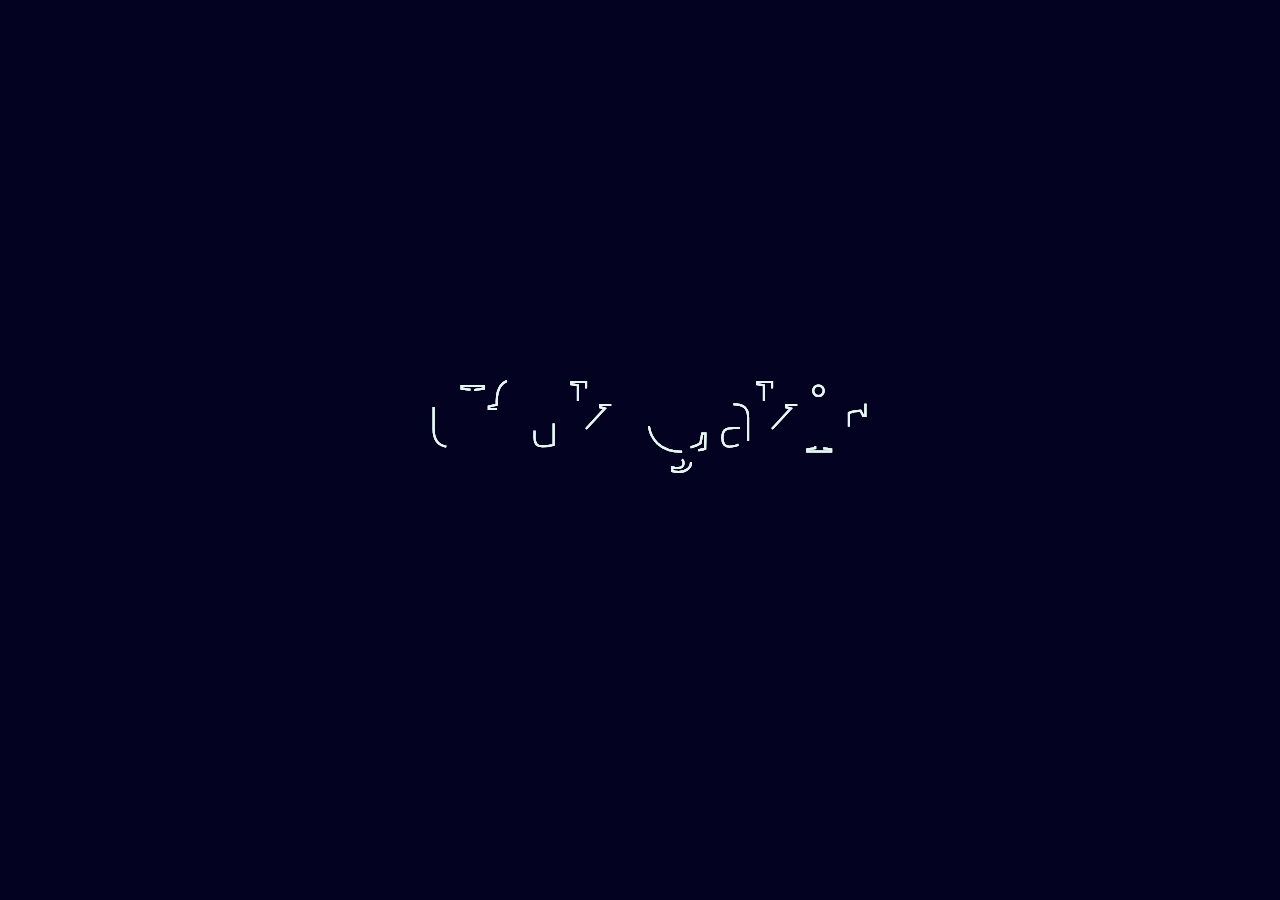
<file: docs/index.html>
<!DOCTYPE html>

<html>
    <head>
        <title> Ufuk Cakir - Physics Student at Heidelberg University</title>
        <link rel="stylesheet" href="style.css">
    </head>
    <body>
        <div class="scrollsnap-container">
            <section id="front" class="scrollsnap-section">
                <svg viewBox="0 0 960 500">
                    <symbol id="s-text">
                        <text text-anchor="middle" x="50%" y="50%">Ufuk Çakir</text>
                    </symbol>
                    <g class = "g-ants">
                        <use xlink:href="#s-text" class="text-copy"></use>
                        <use xlink:href="#s-text" class="text-copy"></use>
                        <use xlink:href="#s-text" class="text-copy"></use>
                        <use xlink:href="#s-text" class="text-copy"></use>
                        <use xlink:href="#s-text" class="text-copy"></use>
                    </g>
                    </svg>
            </section>
            <section id="About" class="scrollsnap-section">
              <h2>About me</h2>
            </section>
            <section id="projects" class="scrollsnap-section">
              <h2>Projects</h2> 
              <ul class="nav">
                <li><a href="bachelorthesis/bachelor.html">Bachelor Thesis</a></li>
              </ul>
            </section>
            <section id="Contact" class="scrollsnap-section">
                <h2>Contact</h2> 
                <svg xmlns="http://www.w3.org/2000/svg" width="2" height="8" fill="currentColor" class="github" viewBox="0 0 16 16">
                    <a href = "https://github.com/ufuk-cakir/">
                    <path d="M8 0C3.58 0 0 3.58 0 8c0 3.54 2.29 6.53 5.47 7.59.4.07.55-.17.55-.38 0-.19-.01-.82-.01-1.49-2.01.37-2.53-.49-2.69-.94-.09-.23-.48-.94-.82-1.13-.28-.15-.68-.52-.01-.53.63-.01 1.08.58 1.23.82.72 1.21 1.87.87 2.33.66.07-.52.28-.87.51-1.07-1.78-.2-3.64-.89-3.64-3.95 0-.87.31-1.59.82-2.15-.08-.2-.36-1.02.08-2.12 0 0 .67-.21 2.2.82.64-.18 1.32-.27 2-.27.68 0 1.36.09 2 .27 1.53-1.04 2.2-.82 2.2-.82.44 1.1.16 1.92.08 2.12.51.56.82 1.27.82 2.15 0 3.07-1.87 3.75-3.65 3.95.29.25.54.73.54 1.48 0 1.07-.01 1.93-.01 2.2 0 .21.15.46.55.38A8.012 8.012 0 0 0 16 8c0-4.42-3.58-8-8-8z"/>
                    </a>
                </svg>
            </section>
          </div>
    </body>


</html>
</file>
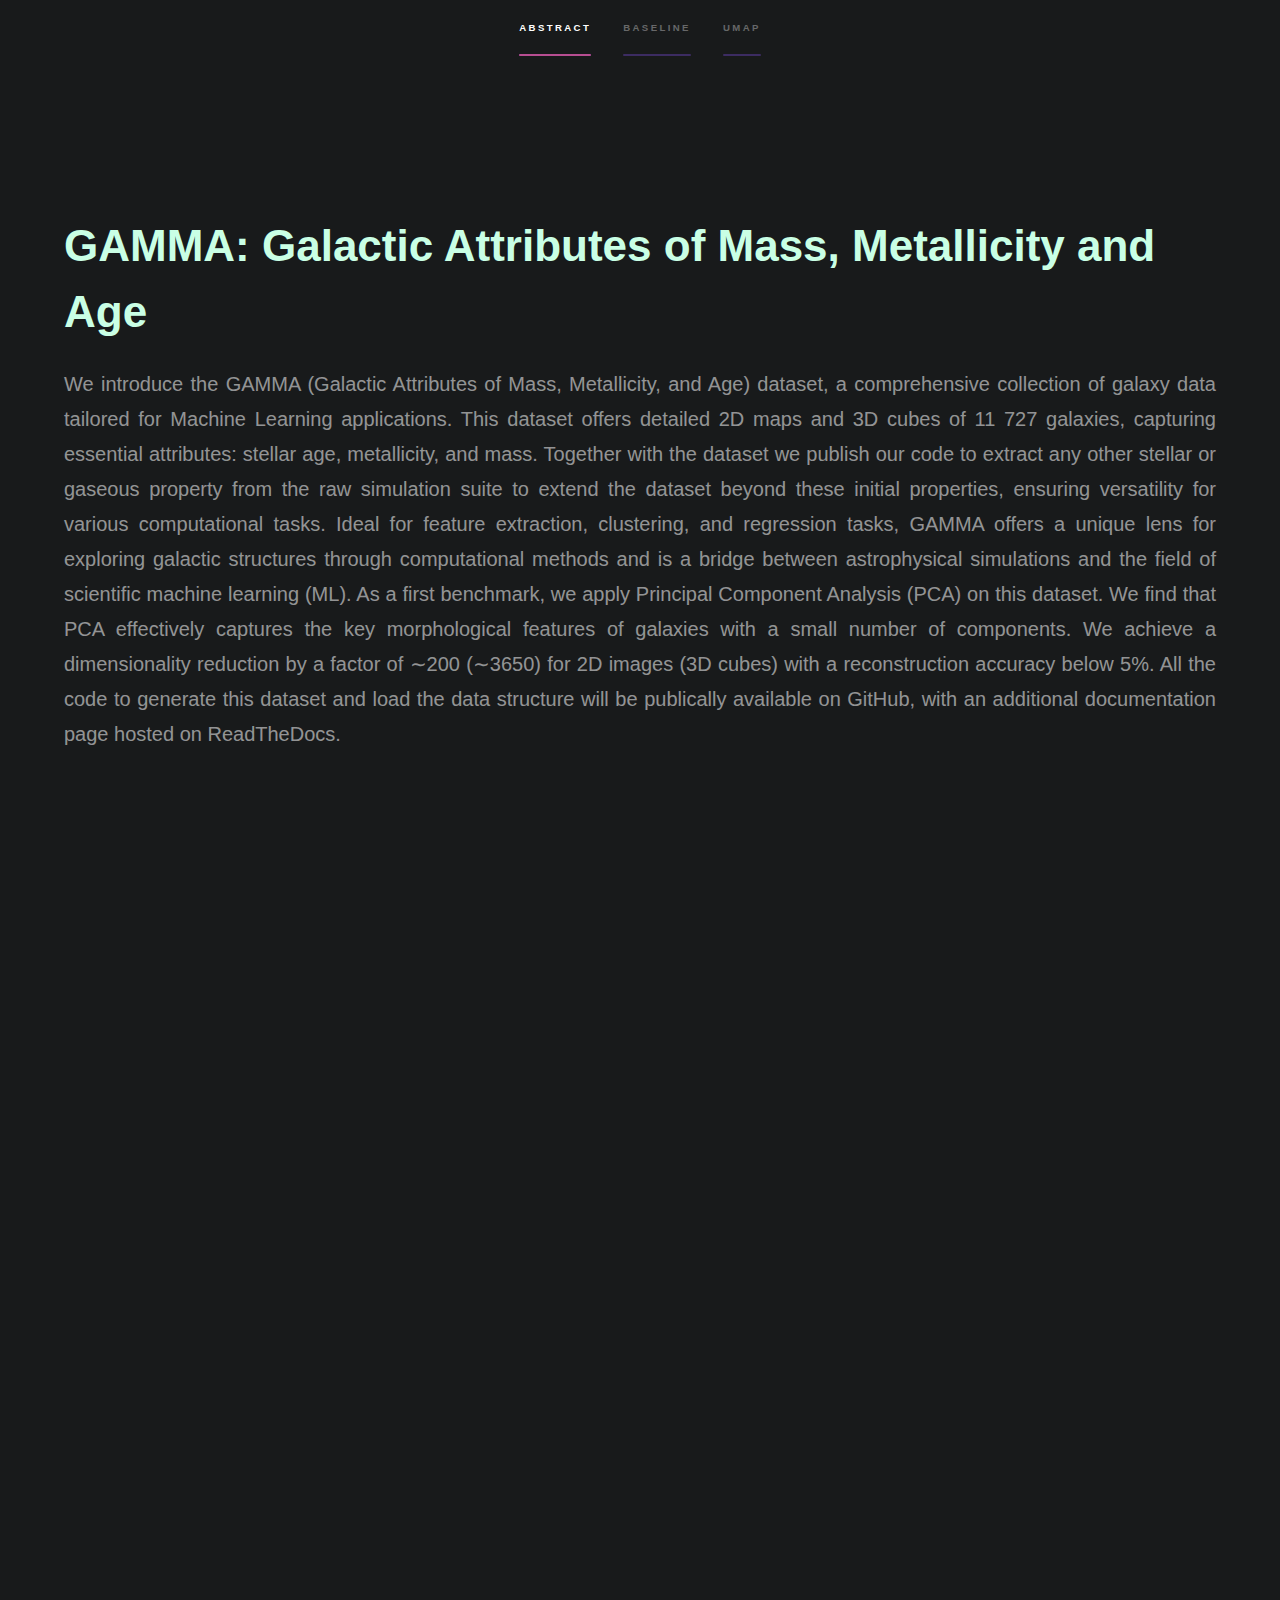
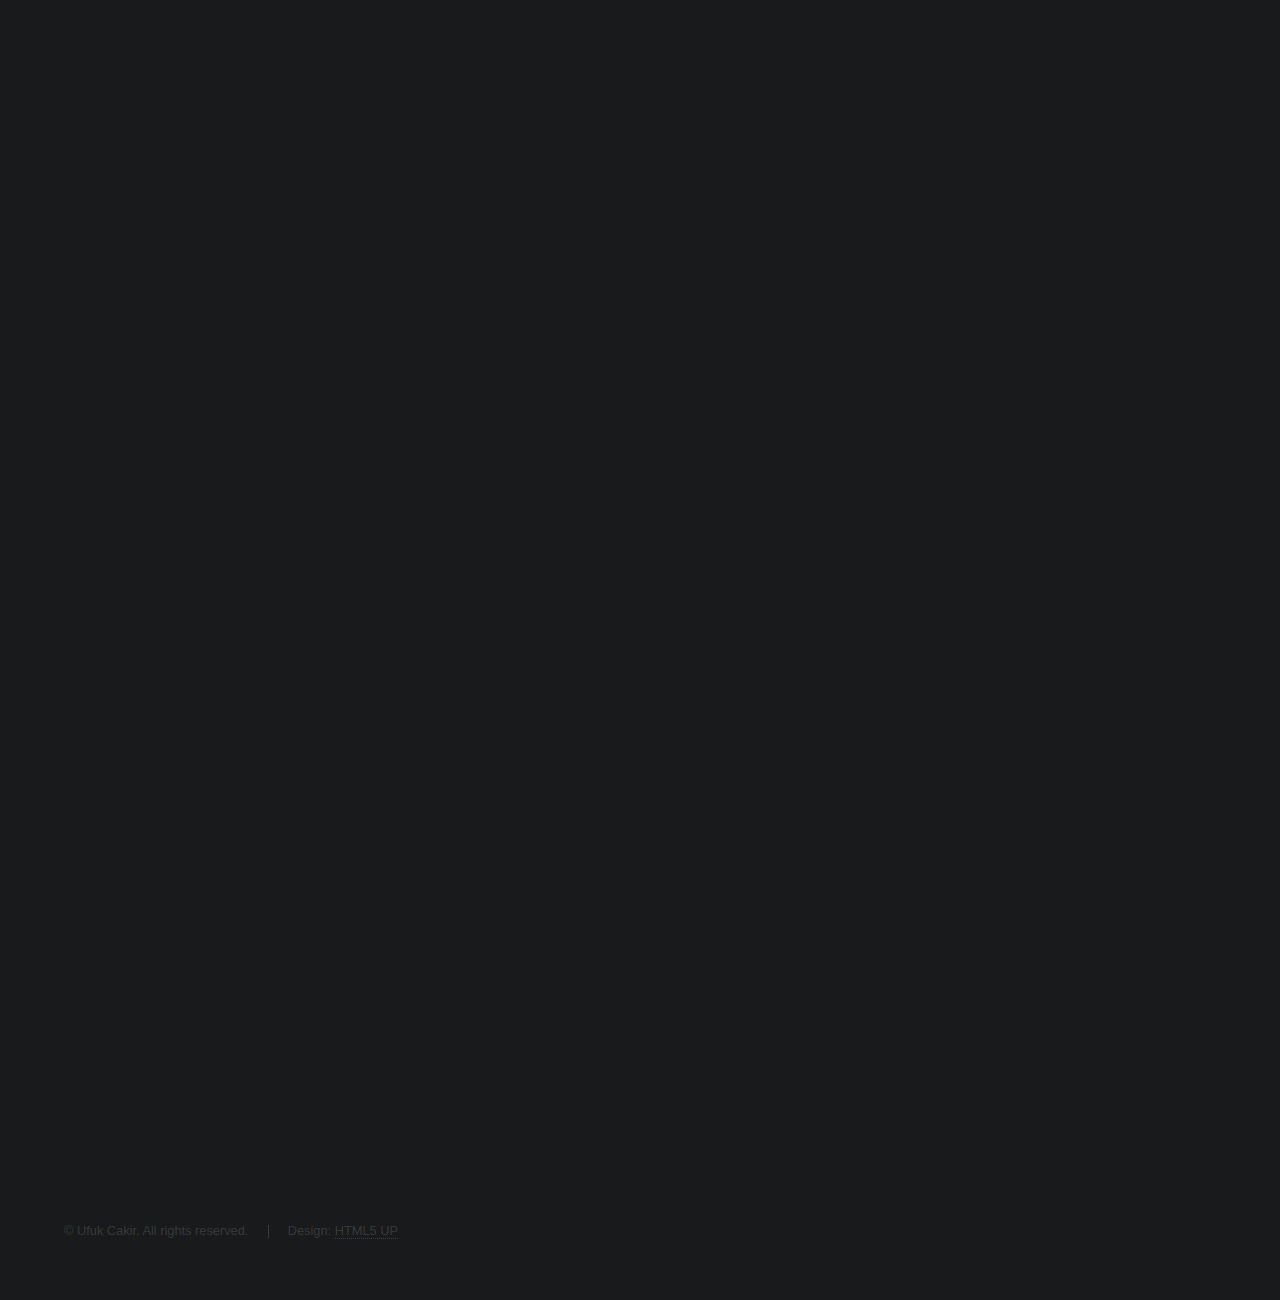
<file: research/gamma.html>
<!DOCTYPE HTML>
<!--
	Hyperspace by HTML5 UP
	html5up.net | @ajlkn
	Free for personal and commercial use under the CCA 3.0 license (html5up.net/license)
-->
<html>
	<head>
		<title>Gamma</title>
		<meta charset="utf-8" />
		<meta name="viewport" content="width=device-width, initial-scale=1, user-scalable=no" />
		<link rel="stylesheet" href="../assets/css/main.css" />
		<noscript><link rel="stylesheet" href="../assets/css/noscript.css" /></noscript>
		<script defer src="https://cloud.umami.is/script.js" data-website-id="7fdc73e8-2e5f-41d0-b916-fd14979bcd41"></script>
	</head>
	<body class="is-preload">

		<!-- Sidebar -->
			<section id="sidebar">
				<div class="inner">
					<nav>
						<ul>
							<li><a href="#intro">Abstract</a></li>
							<li><a href="#baseline">Baseline</a></li>
							<li><a href="#umap">UMAP</a></li>
						</ul>
					</nav>
				</div>
			</section>

		<!-- Wrapper -->
			<div id="wrapper">

				<!-- Intro -->
				<section id="intro" class="wrapper style1 fullscreen fade-up">
					<div class="inner">
						<h1>GAMMA: Galactic Attributes of Mass, Metallicity and Age</h1>
						<p>We introduce the GAMMA (Galactic Attributes of Mass, Metallicity, and Age) dataset, a comprehensive collection of galaxy data tailored for Machine Learning applications. This dataset offers detailed 2D maps and 3D cubes of 11 727 galaxies, capturing essential attributes: stellar age, metallicity, and mass.

							Together with the dataset we publish our code to extract any other stellar or gaseous property from the raw simulation suite to extend the dataset beyond these initial properties, ensuring versatility for various computational tasks. Ideal for feature extraction, clustering, and regression tasks, GAMMA offers a unique lens for exploring galactic structures through computational methods and is a bridge between astrophysical simulations and the field of scientific machine learning (ML).
							
							As a first benchmark, we apply Principal Component Analysis (PCA) on this dataset. We find that PCA effectively captures the key morphological features of galaxies with a small number of components. We achieve a dimensionality reduction by a factor of ∼200 (∼3650) for 2D images (3D cubes) with a reconstruction accuracy below 5%.
							
							All the code to generate this dataset and load the data structure will be publically available on GitHub, with an additional documentation page hosted on ReadTheDocs.</p>
						
					</div>
				</section>

				<section id="baseline" class="wrapper style1 fullscreen fade-up">
					<div class="inner">
						<h1>Baseline</h1>
						<p>We calculate Principal Component Analysis as a baseline on the Gamma dataset.</p>

					</div>
				</section>

				<section id="umap" class="wrapper style1 fullscreen fade-up">
					<div class="inner">
						<h1>UMAP</h1>
						<p>We calculate UMAP on the PCA scores to visualize the lower dimensional Image space in two dimensions.</p>
						<p>Below there is an interactive plot of the UMAP results. You can zoom in and out, and hover over the points to see the galaxy in the mass map and the corresponding TNG halo id. </p>
						<div class="video">
							<iframe src="https://umap-dashboard.onrender.com/"></iframe>
						</div>

					</div>
				</section>

				<!-- One -->
				
			</div>

		<!-- Footer -->
			<footer id="footer" class="wrapper style1-alt">
				<div class="inner">
					<ul class="menu">
						<li>&copy; Ufuk Cakir. All rights reserved.</li><li>Design: <a href="http://html5up.net">HTML5 UP</a></li>
					</ul>
				</div>
			</footer>

		<!-- Scripts -->
			<script src="../assets/js/jquery.min.js"></script>
			<script src="../assets/js/jquery.scrollex.min.js"></script>
			<script src="../assets/js/jquery.scrolly.min.js"></script>
			<script src="../assets/js/browser.min.js"></script>
			<script src="../assets/js/breakpoints.min.js"></script>
			<script src="../assets/js/util.js"></script>
			<script src="../assets/js/main.js"></script>

	</body>
</html>
</file>
<file: docs/style.css>
@import url(https://fonts.googleapis.com/css?family=Montserrat);
html {
    scroll-behavior: smooth;
  }

 

  html, body{
    height: 100%;
    font-weight: 800;
    margin: 0;
    padding: 0;
  }
 

body {
    background-color:#030321;
    font-family: Cardo, 'Times New Roman', Times, serif;
    font-size: 35px;
    margin: 0; /* prevents a double scroll bar */
}


h1 {
    color: #A5C9CA;
    text-align: center;
    font-family: Cardo; 
    font-size: 35px; 
    font-style: italic; 
    font-variant: normal; 
    font-weight: 700; 
    line-height: 42px;
}


h2 {
    color: #E7F6F2;
}


ul.nav {
    padding-left: 0px;
    text-align: center;
    font-family: Cardo;
    color: #395B64;
    transition: transform .2s;
    
  }
  ul.nav > li {
    display: inline-block;
    padding: 10px 20px;
    border: 2px solid #A5C9CA;
    border-radius: 20px;
    color: #395B64
  }
  ul.nav > li:hover {
    background-color: #A5C9CA33;
    transform: scale(1.2);
  }
  ul.nav > li > a {
    color: white;
    text-decoration: none;
  }
  



p {
    color: #E7F6F2;
    font-size: 26px;
    font-family: Cardo;
    font-style: normal; 
    font-variant: normal; 
    font-weight: 400; 
    line-height: 23px;
}

.scrollsnap-container {
    max-height: 100vh;
    overflow: scroll;
    scroll-snap-type: mandatory; /* for older browsers */
    scroll-snap-points-y: repeat(100vh); /* for older browsers */
    scroll-snap-type: y mandatory;
    font-size: 60px;
    -ms-overflow-style: none; /* for Internet Explorer, Edge */
    scrollbar-width: none;
  }
  .scrollsnap-section {
    height: 100vh;
    width: 100wh;
    scroll-snap-align: center;
    position: relative;
    font-size: 50px;
    display: flex;
    flex-direction: column;
    align-items: center;
    justify-content: center;
    color: white;
  }
  .scrollsnap-container::-webkit-scrollbar {
    display: none; /* for Chrome, Safari, and Opera */
  }





  
  .container {
    display: flex;
  /*   border:1px solid red; */
    height: 100%;
    align-items: center;
  }
  
  svg {
      display: block;
      font: 2em 'Cardo';
      width: 75vw;
      height: 75vh;
      margin: 0 auto;
  }
  
  .text-copy {
      fill: none;
      stroke: white;
      stroke-dasharray: 6% 29%;
      stroke-width: 2px;
      stroke-dashoffset: 0%;
      animation: stroke-offset 5.5s infinite linear;
  }
  

  .text-copy:nth-child(1){
    stroke: #395B64;
    animation-delay: -1;
  }
  
  .text-copy:nth-child(2){
    stroke: #2C3333;
    animation-delay: -2s;
  }
  
  .text-copy:nth-child(3){
    stroke: #A5C9CA;
    animation-delay: -3s;
  }
  
  .text-copy:nth-child(4){
    stroke: #E7F6F2;
    animation-delay: -4s;
  }
  
  .text-copy:nth-child(5){
    stroke: #E7F6F2;
    animation-delay: -5s;
  }
  
  @keyframes stroke-offset{
    100% {stroke-dashoffset: -35%;}
  }


.github{
    
    height: 10vh;
}


 .github:hover {
    transform: scale(1.2);
  }

  .github > a {
    color: white;
    text-decoration: none;
  }
</file>
<file: assets/css/noscript.css>
/*
	Hyperspace by HTML5 UP
	html5up.net | @ajlkn
	Free for personal and commercial use under the CCA 3.0 license (html5up.net/license)
*/

/* Spotlights */

	.spotlights > section > .image:before {
		opacity: 0 !important;
	}

	.spotlights > section > .content > .inner {
		-moz-transform: none !important;
		-webkit-transform: none !important;
		-ms-transform: none !important;
		transform: none !important;
		opacity: 1 !important;
	}

/* Wrapper */

	.wrapper > .inner {
		opacity: 1 !important;
		-moz-transform: none !important;
		-webkit-transform: none !important;
		-ms-transform: none !important;
		transform: none !important;
	}

/* Sidebar */

	#sidebar > .inner {
		opacity: 1 !important;
	}

	#sidebar nav > ul > li {
		-moz-transform: none !important;
		-webkit-transform: none !important;
		-ms-transform: none !important;
		transform: none !important;
		opacity: 1 !important;
	}
</file>
<file: assets/css/main.css>
@import url(fontawesome-all.min.css);

:root {
	--primary-bg-color: #181a1b; /* Define your specific background color */
	--primary-highlicht-color: #c9ffe5; /* Define your specific text color */
	--primary-text-color: #c9ffe5; /* Define your specific text color */

  }


  
  
  

/*
	Hyperspace by HTML5 UP
	html5up.net | @ajlkn
	Free for personal and commercial use under the CCA 3.0 license (html5up.net/license)
*/

html, body, div, span, applet, object,
iframe, h1, h2, h3, h4, h5, h6, p, blockquote,
pre, a, abbr, acronym, address, big, cite,
code, del, dfn, em, img, ins, kbd, q, s, samp,
small, strike, strong, sub, sup, tt, var, b,
u, i, center, dl, dt, dd, ol, ul, li, fieldset,
form, label, legend, table, caption, tbody,
tfoot, thead, tr, th, td, article, aside,
canvas, details, embed, figure, figcaption,
footer, header, hgroup, menu, nav, output, ruby,
section, summary, time, mark, audio, video {
	margin: 0;
	padding: 0;
	border: 0;
	font-size: 100%;
	font: inherit;
	vertical-align: baseline;
	background-color: var(--primary-bg-color) !important;
	
	
}
.content-container {
    display: flex;
    align-items: center; /* Aligns items vertically in the center */
    justify-content: space-between; /* Adds space between the text and the image */
}

.text-content, .image-content {
    flex: 1; /* Assigns equal width to both the text and image containers */
    padding: 10px; /* Optional padding for better spacing */
}


.image-credit {
    font-size: 12px; /* Adjust the font size as needed */
    color: #666; /* Gray color for the credit text */
    margin-top: 5px; /* Adds some space above the credit text */
    font-style: italic; /* Makes the credit text italic */
}

.image-content img {
    width: 100%; /* Makes the image take the full width of its container */
    height: auto; /* Keeps the image aspect ratio */
	border-radius: 30px;
}
.image-content video {
    width: 100%; /* Makes the image take the full width of its container */
    height: auto; /* Keeps the image aspect ratio */
	border-radius: 30px;
}
#title {
    font-size: 24px; /* Adjust size as needed */
    font-weight: bold; /* Makes the font bold */
    color: #ffffff; /* Sets the color, change as desired */
    text-align: center; /* Centers the text */
    padding: 10px; /* Adds space around the text */
    background-color: #000000; /* Background color, change as needed */
    border-radius: 5px; /* Optional: rounds the corners */
    margin-top: 20px; /* Adjusts space above the title */
    /* Add any additional styling you desire */
}


	h2 {
		color: #c9ffe5 !important; /* Change this to your desired color */
	  }
	  
	  h3 {
		color: #c9ffe5 !important; /* Change this to your desired color */
	  }

article, aside, details, figcaption, figure,
footer, header, hgroup, menu, nav, section {
	display: block;}

body {
	line-height: 1;

}

ol, ul {
	list-style: none;
}

blockquote, q {
	quotes: none;
}

	blockquote:before, blockquote:after, q:before, q:after {
		content: '';
		content: none;
	}

table {
	border-collapse: collapse;
	border-spacing: 0;
}

body {
	-webkit-text-size-adjust: none;
}

mark {
	background-color: transparent;
	color: inherit;
}

input::-moz-focus-inner {
	border: 0;
	padding: 0;
}

input, select, textarea {
	-moz-appearance: none;
	-webkit-appearance: none;
	-ms-appearance: none;
	appearance: none;
}

/* Basic */

	@-ms-viewport {
		width: device-width;
	}

	body {
		-ms-overflow-style: scrollbar;
	}

	@media screen and (max-width: 480px) {

		html, body {
			min-width: 320px;
		}

	}

	html {
		box-sizing: border-box;
    scroll-behaviour: smooth;
	}

	*, *:before, *:after {
		box-sizing: inherit;
	}

	body {
		background: #181a1b;
	}

		body.is-preload *, body.is-preload *:before, body.is-preload *:after {
			-moz-animation: none !important;
			-webkit-animation: none !important;
			-ms-animation: none !important;
			animation: none !important;
			-moz-transition: none !important;
			-webkit-transition: none !important;
			-ms-transition: none !important;
			transition: none !important;
		}

/* Type */

	body, input, select, textarea {
		color: rgba(255, 255, 255, 0.55);
		font-family: Arial, Helvetica, sans-serif;
		font-size: 16.5pt;
		font-weight: normal;
		line-height: 1.75;
	}

		@media screen and (max-width: 1680px) {

			body, input, select, textarea {
				font-size: 13pt;
			}

		}

		@media screen and (max-width: 1280px) {

			body, input, select, textarea {
				font-size: 12pt;
			}

		}

		@media screen and (max-width: 360px) {

			body, input, select, textarea {
				font-size: 11pt;
			}

		}

	a {
		-moz-transition: color 0.2s ease, border-bottom-color 0.2s ease;
		-webkit-transition: color 0.2s ease, border-bottom-color 0.2s ease;
		-ms-transition: color 0.2s ease, border-bottom-color 0.2s ease;
		transition: color 0.2s ease, border-bottom-color 0.2s ease;
		border-bottom: dotted 1px rgba(255, 255, 255, 0.35);
		color: inherit;
		text-decoration: none;
	}

		a:hover {
			border-bottom-color: transparent;
			color: #ffffff;
		}

	strong, b {
		color: #ffffff;
		font-weight: bold;
	}

	em, i {
		font-style: italic;
	}

	p {
		margin: 0 0 2em 0;
		display: block;
		text-align: justify;
	}

.center-text {
	text-align: center;
	vertical-align: middle;
	
}
.center-text p {
	display: inline-block;
	vertical-align: middle;
}

	h1, h2, h3, h4, h5, h6 {
		color: #c9ffe5;
		font-weight: bold;
		line-height: 1.5;
		margin: 0 0 0.5em 0;
	}

		h1 a, h2 a, h3 a, h4 a, h5 a, h6 a {
			color: inherit;
			text-decoration: none;
		}

	h1 {
		font-size: 2.75em;
	}

		h1.major {
			margin: 0 0 1.3em 0;
			position: relative;
			padding-bottom: 0.35em;
		}

			h1.major:after {
				background-image: -moz-linear-gradient(to right, #c9ffe5, #b74e91);
				background-image: -webkit-linear-gradient(to right, #c9ffe5, #b74e91);
				background-image: -ms-linear-gradient(to right, #c9ffe5, #b74e91);
				background-image: linear-gradient(to right, #c9ffe5, #b74e91);
				-moz-transition: max-width 0.2s ease;
				-webkit-transition: max-width 0.2s ease;
				-ms-transition: max-width 0.2s ease;
				transition: max-width 0.2s ease;
				border-radius: 0.2em;
				bottom: 0;
				content: '';
				height: 0.05em;
				position: absolute;
				right: 0;
				width: 100%;
			}

	h2 {
		font-size: 1.75em;
	}

	h3 {
		font-size: 1.1em;
	}

	h4 {
		font-size: 1em;
	}

	h5 {
		font-size: 0.8em;
	}

	h6 {
		font-size: 0.6em;
	}


	@media screen and (max-width: 736px) {

		h1 {
			font-size: 2em;
		}

		h2 {
			font-size: 1.25em;
		}

		h3 {
			font-size: 1em;
		}

		h4 {
			font-size: 0.8em;
		}

		h5 {
			font-size: 0.6em;
		}

		h6 {
			font-size: 0.6em;
		}

	}

	sub {
		font-size: 0.8em;
		position: relative;
		top: 0.5em;
	}

	sup {
		font-size: 0.8em;
		position: relative;
		top: -0.5em;
	}

	blockquote {
		border-left: solid 4px rgba(255, 255, 255, 0.15);
		font-style: italic;
		margin: 0 0 2em 0;
		padding: 0.5em 0 0.5em 2em;
	}

	code {
		background: rgba(255, 255, 255, 0.05);
		border-radius: 0.25em;
		border: solid 1px rgba(255, 255, 255, 0.15);
		font-family: "Courier New", monospace;
		font-size: 0.9em;
		margin: 0 0.25em;
		padding: 0.25em 0.65em;
	}

	pre {
		-webkit-overflow-scrolling: touch;
		font-family: "Courier New", monospace;
		font-size: 0.9em;
		margin: 0 0 2em 0;
	}

		pre code {
			display: block;
			line-height: 1.75em;
			padding: 1em 1.5em;
			overflow-x: auto;
		}

	hr {
		border: 0;
		border-bottom: solid 1px rgba(255, 255, 255, 0.15);
		margin: 2em 0;
	}

		hr.major {
			margin: 3em 0;
		}

	.align-left {
		text-align: left;
	}

	.align-center {
		text-align: center;
	}

	.align-right {
		text-align: right;
	}

/* Row */

	.row {
		display: flex;
		flex-wrap: wrap;
		box-sizing: border-box;
		align-items: stretch;
	}

		.row > * {
			box-sizing: border-box;
		}

		.row.gtr-uniform > * > :last-child {
			margin-bottom: 0;
		}

		.row.aln-left {
			justify-content: flex-start;
		}

		.row.aln-center {
			justify-content: center;
		}

		.row.aln-right {
			justify-content: flex-end;
		}

		.row.aln-top {
			align-items: flex-start;
		}

		.row.aln-middle {
			align-items: center;
		}

		.row.aln-bottom {
			align-items: flex-end;
		}

		.row > .imp {
			order: -1;
		}

		.row > .col-1 {
			width: 8.33333%;
		}

		.row > .off-1 {
			margin-left: 8.33333%;
		}

		.row > .col-2 {
			width: 16.66667%;
		}

		.row > .off-2 {
			margin-left: 16.66667%;
		}

		.row > .col-3 {
			width: 25%;
		}

		.row > .off-3 {
			margin-left: 25%;
		}

		.row > .col-4 {
			width: 33.33333%;
		}

		.row > .off-4 {
			margin-left: 33.33333%;
		}

		.row > .col-5 {
			width: 41.66667%;
		}

		.row > .off-5 {
			margin-left: 41.66667%;
		}

		.row > .col-6 {
			width: 50%;
		}

		.row > .off-6 {
			margin-left: 50%;
		}

		.row > .col-7 {
			width: 58.33333%;
		}

		.row > .off-7 {
			margin-left: 58.33333%;
		}

		.row > .col-8 {
			width: 66.66667%;
		}

		.row > .off-8 {
			margin-left: 66.66667%;
		}

		.row > .col-9 {
			width: 75%;
		}

		.row > .off-9 {
			margin-left: 75%;
		}

		.row > .col-10 {
			width: 83.33333%;
		}

		.row > .off-10 {
			margin-left: 83.33333%;
		}

		.row > .col-11 {
			width: 91.66667%;
		}

		.row > .off-11 {
			margin-left: 91.66667%;
		}

		.row > .col-12 {
			width: 100%;
		}

		.row > .off-12 {
			margin-left: 100%;
		}

		.row.gtr-0 {
			margin-top: 0;
			margin-left: 0em;
		}

			.row.gtr-0 > * {
				padding: 0 0 0 0em;
			}

			.row.gtr-0.gtr-uniform {
				margin-top: 0em;
			}

				.row.gtr-0.gtr-uniform > * {
					padding-top: 0em;
				}

		.row.gtr-25 {
			margin-top: 0;
			margin-left: -0.375em;
		}

			.row.gtr-25 > * {
				padding: 0 0 0 0.375em;
			}

			.row.gtr-25.gtr-uniform {
				margin-top: -0.375em;
			}

				.row.gtr-25.gtr-uniform > * {
					padding-top: 0.375em;
				}

		.row.gtr-50 {
			margin-top: 0;
			margin-left: -0.75em;
		}

			.row.gtr-50 > * {
				padding: 0 0 0 0.75em;
			}

			.row.gtr-50.gtr-uniform {
				margin-top: -0.75em;
			}

				.row.gtr-50.gtr-uniform > * {
					padding-top: 0.75em;
				}

		.row {
			margin-top: 0;
			margin-left: -1.5em;
		}

			.row > * {
				padding: 0 0 0 1.5em;
			}

			.row.gtr-uniform {
				margin-top: -1.5em;
			}

				.row.gtr-uniform > * {
					padding-top: 1.5em;
				}

		.row.gtr-150 {
			margin-top: 0;
			margin-left: -2.25em;
		}

			.row.gtr-150 > * {
				padding: 0 0 0 2.25em;
			}

			.row.gtr-150.gtr-uniform {
				margin-top: -2.25em;
			}

				.row.gtr-150.gtr-uniform > * {
					padding-top: 2.25em;
				}

		.row.gtr-200 {
			margin-top: 0;
			margin-left: -3em;
		}

			.row.gtr-200 > * {
				padding: 0 0 0 3em;
			}

			.row.gtr-200.gtr-uniform {
				margin-top: -3em;
			}

				.row.gtr-200.gtr-uniform > * {
					padding-top: 3em;
				}

		@media screen and (max-width: 1680px) {

			.row {
				display: flex;
				flex-wrap: wrap;
				box-sizing: border-box;
				align-items: stretch;
			}

				.row > * {
					box-sizing: border-box;
				}

				.row.gtr-uniform > * > :last-child {
					margin-bottom: 0;
				}

				.row.aln-left {
					justify-content: flex-start;
				}

				.row.aln-center {
					justify-content: center;
				}

				.row.aln-right {
					justify-content: flex-end;
				}

				.row.aln-top {
					align-items: flex-start;
				}

				.row.aln-middle {
					align-items: center;
				}

				.row.aln-bottom {
					align-items: flex-end;
				}

				.row > .imp-xlarge {
					order: -1;
				}

				.row > .col-1-xlarge {
					width: 8.33333%;
				}

				.row > .off-1-xlarge {
					margin-left: 8.33333%;
				}

				.row > .col-2-xlarge {
					width: 16.66667%;
				}

				.row > .off-2-xlarge {
					margin-left: 16.66667%;
				}

				.row > .col-3-xlarge {
					width: 25%;
				}

				.row > .off-3-xlarge {
					margin-left: 25%;
				}

				.row > .col-4-xlarge {
					width: 33.33333%;
				}

				.row > .off-4-xlarge {
					margin-left: 33.33333%;
				}

				.row > .col-5-xlarge {
					width: 41.66667%;
				}

				.row > .off-5-xlarge {
					margin-left: 41.66667%;
				}

				.row > .col-6-xlarge {
					width: 50%;
				}

				.row > .off-6-xlarge {
					margin-left: 50%;
				}

				.row > .col-7-xlarge {
					width: 58.33333%;
				}

				.row > .off-7-xlarge {
					margin-left: 58.33333%;
				}

				.row > .col-8-xlarge {
					width: 66.66667%;
				}

				.row > .off-8-xlarge {
					margin-left: 66.66667%;
				}

				.row > .col-9-xlarge {
					width: 75%;
				}

				.row > .off-9-xlarge {
					margin-left: 75%;
				}

				.row > .col-10-xlarge {
					width: 83.33333%;
				}

				.row > .off-10-xlarge {
					margin-left: 83.33333%;
				}

				.row > .col-11-xlarge {
					width: 91.66667%;
				}

				.row > .off-11-xlarge {
					margin-left: 91.66667%;
				}

				.row > .col-12-xlarge {
					width: 100%;
				}

				.row > .off-12-xlarge {
					margin-left: 100%;
				}

				.row.gtr-0 {
					margin-top: 0;
					margin-left: 0em;
				}

					.row.gtr-0 > * {
						padding: 0 0 0 0em;
					}

					.row.gtr-0.gtr-uniform {
						margin-top: 0em;
					}

						.row.gtr-0.gtr-uniform > * {
							padding-top: 0em;
						}

				.row.gtr-25 {
					margin-top: 0;
					margin-left: -0.375em;
				}

					.row.gtr-25 > * {
						padding: 0 0 0 0.375em;
					}

					.row.gtr-25.gtr-uniform {
						margin-top: -0.375em;
					}

						.row.gtr-25.gtr-uniform > * {
							padding-top: 0.375em;
						}

				.row.gtr-50 {
					margin-top: 0;
					margin-left: -0.75em;
				}

					.row.gtr-50 > * {
						padding: 0 0 0 0.75em;
					}

					.row.gtr-50.gtr-uniform {
						margin-top: -0.75em;
					}

						.row.gtr-50.gtr-uniform > * {
							padding-top: 0.75em;
						}

				.row {
					margin-top: 0;
					margin-left: -1.5em;
				}

					.row > * {
						padding: 0 0 0 1.5em;
					}

					.row.gtr-uniform {
						margin-top: -1.5em;
					}

						.row.gtr-uniform > * {
							padding-top: 1.5em;
						}

				.row.gtr-150 {
					margin-top: 0;
					margin-left: -2.25em;
				}

					.row.gtr-150 > * {
						padding: 0 0 0 2.25em;
					}

					.row.gtr-150.gtr-uniform {
						margin-top: -2.25em;
					}

						.row.gtr-150.gtr-uniform > * {
							padding-top: 2.25em;
						}

				.row.gtr-200 {
					margin-top: 0;
					margin-left: -3em;
				}

					.row.gtr-200 > * {
						padding: 0 0 0 3em;
					}

					.row.gtr-200.gtr-uniform {
						margin-top: -3em;
					}

						.row.gtr-200.gtr-uniform > * {
							padding-top: 3em;
						}

		}

		@media screen and (max-width: 1280px) {

			.row {
				display: flex;
				flex-wrap: wrap;
				box-sizing: border-box;
				align-items: stretch;
			}

				.row > * {
					box-sizing: border-box;
				}

				.row.gtr-uniform > * > :last-child {
					margin-bottom: 0;
				}

				.row.aln-left {
					justify-content: flex-start;
				}

				.row.aln-center {
					justify-content: center;
				}

				.row.aln-right {
					justify-content: flex-end;
				}

				.row.aln-top {
					align-items: flex-start;
				}

				.row.aln-middle {
					align-items: center;
				}

				.row.aln-bottom {
					align-items: flex-end;
				}

				.row > .imp-large {
					order: -1;
				}

				.row > .col-1-large {
					width: 8.33333%;
				}

				.row > .off-1-large {
					margin-left: 8.33333%;
				}

				.row > .col-2-large {
					width: 16.66667%;
				}

				.row > .off-2-large {
					margin-left: 16.66667%;
				}

				.row > .col-3-large {
					width: 25%;
				}

				.row > .off-3-large {
					margin-left: 25%;
				}

				.row > .col-4-large {
					width: 33.33333%;
				}

				.row > .off-4-large {
					margin-left: 33.33333%;
				}

				.row > .col-5-large {
					width: 41.66667%;
				}

				.row > .off-5-large {
					margin-left: 41.66667%;
				}

				.row > .col-6-large {
					width: 50%;
				}

				.row > .off-6-large {
					margin-left: 50%;
				}

				.row > .col-7-large {
					width: 58.33333%;
				}

				.row > .off-7-large {
					margin-left: 58.33333%;
				}

				.row > .col-8-large {
					width: 66.66667%;
				}

				.row > .off-8-large {
					margin-left: 66.66667%;
				}

				.row > .col-9-large {
					width: 75%;
				}

				.row > .off-9-large {
					margin-left: 75%;
				}

				.row > .col-10-large {
					width: 83.33333%;
				}

				.row > .off-10-large {
					margin-left: 83.33333%;
				}

				.row > .col-11-large {
					width: 91.66667%;
				}

				.row > .off-11-large {
					margin-left: 91.66667%;
				}

				.row > .col-12-large {
					width: 100%;
				}

				.row > .off-12-large {
					margin-left: 100%;
				}

				.row.gtr-0 {
					margin-top: 0;
					margin-left: 0em;
				}

					.row.gtr-0 > * {
						padding: 0 0 0 0em;
					}

					.row.gtr-0.gtr-uniform {
						margin-top: 0em;
					}

						.row.gtr-0.gtr-uniform > * {
							padding-top: 0em;
						}

				.row.gtr-25 {
					margin-top: 0;
					margin-left: -0.375em;
				}

					.row.gtr-25 > * {
						padding: 0 0 0 0.375em;
					}

					.row.gtr-25.gtr-uniform {
						margin-top: -0.375em;
					}

						.row.gtr-25.gtr-uniform > * {
							padding-top: 0.375em;
						}

				.row.gtr-50 {
					margin-top: 0;
					margin-left: -0.75em;
				}

					.row.gtr-50 > * {
						padding: 0 0 0 0.75em;
					}

					.row.gtr-50.gtr-uniform {
						margin-top: -0.75em;
					}

						.row.gtr-50.gtr-uniform > * {
							padding-top: 0.75em;
						}

				.row {
					margin-top: 0;
					margin-left: -1.5em;
				}

					.row > * {
						padding: 0 0 0 1.5em;
					}

					.row.gtr-uniform {
						margin-top: -1.5em;
					}

						.row.gtr-uniform > * {
							padding-top: 1.5em;
						}

				.row.gtr-150 {
					margin-top: 0;
					margin-left: -2.25em;
				}

					.row.gtr-150 > * {
						padding: 0 0 0 2.25em;
					}

					.row.gtr-150.gtr-uniform {
						margin-top: -2.25em;
					}

						.row.gtr-150.gtr-uniform > * {
							padding-top: 2.25em;
						}

				.row.gtr-200 {
					margin-top: 0;
					margin-left: -3em;
				}

					.row.gtr-200 > * {
						padding: 0 0 0 3em;
					}

					.row.gtr-200.gtr-uniform {
						margin-top: -3em;
					}

						.row.gtr-200.gtr-uniform > * {
							padding-top: 3em;
						}

		}

		@media screen and (max-width: 980px) {

			.row {
				display: flex;
				flex-wrap: wrap;
				box-sizing: border-box;
				align-items: stretch;
			}

				.row > * {
					box-sizing: border-box;
				}

				.row.gtr-uniform > * > :last-child {
					margin-bottom: 0;
				}

				.row.aln-left {
					justify-content: flex-start;
				}

				.row.aln-center {
					justify-content: center;
				}

				.row.aln-right {
					justify-content: flex-end;
				}

				.row.aln-top {
					align-items: flex-start;
				}

				.row.aln-middle {
					align-items: center;
				}

				.row.aln-bottom {
					align-items: flex-end;
				}

				.row > .imp-medium {
					order: -1;
				}

				.row > .col-1-medium {
					width: 8.33333%;
				}

				.row > .off-1-medium {
					margin-left: 8.33333%;
				}

				.row > .col-2-medium {
					width: 16.66667%;
				}

				.row > .off-2-medium {
					margin-left: 16.66667%;
				}

				.row > .col-3-medium {
					width: 25%;
				}

				.row > .off-3-medium {
					margin-left: 25%;
				}

				.row > .col-4-medium {
					width: 33.33333%;
				}

				.row > .off-4-medium {
					margin-left: 33.33333%;
				}

				.row > .col-5-medium {
					width: 41.66667%;
				}

				.row > .off-5-medium {
					margin-left: 41.66667%;
				}

				.row > .col-6-medium {
					width: 50%;
				}

				.row > .off-6-medium {
					margin-left: 50%;
				}

				.row > .col-7-medium {
					width: 58.33333%;
				}

				.row > .off-7-medium {
					margin-left: 58.33333%;
				}

				.row > .col-8-medium {
					width: 66.66667%;
				}

				.row > .off-8-medium {
					margin-left: 66.66667%;
				}

				.row > .col-9-medium {
					width: 75%;
				}

				.row > .off-9-medium {
					margin-left: 75%;
				}

				.row > .col-10-medium {
					width: 83.33333%;
				}

				.row > .off-10-medium {
					margin-left: 83.33333%;
				}

				.row > .col-11-medium {
					width: 91.66667%;
				}

				.row > .off-11-medium {
					margin-left: 91.66667%;
				}

				.row > .col-12-medium {
					width: 100%;
				}

				.row > .off-12-medium {
					margin-left: 100%;
				}

				.row.gtr-0 {
					margin-top: 0;
					margin-left: 0em;
				}

					.row.gtr-0 > * {
						padding: 0 0 0 0em;
					}

					.row.gtr-0.gtr-uniform {
						margin-top: 0em;
					}

						.row.gtr-0.gtr-uniform > * {
							padding-top: 0em;
						}

				.row.gtr-25 {
					margin-top: 0;
					margin-left: -0.375em;
				}

					.row.gtr-25 > * {
						padding: 0 0 0 0.375em;
					}

					.row.gtr-25.gtr-uniform {
						margin-top: -0.375em;
					}

						.row.gtr-25.gtr-uniform > * {
							padding-top: 0.375em;
						}

				.row.gtr-50 {
					margin-top: 0;
					margin-left: -0.75em;
				}

					.row.gtr-50 > * {
						padding: 0 0 0 0.75em;
					}

					.row.gtr-50.gtr-uniform {
						margin-top: -0.75em;
					}

						.row.gtr-50.gtr-uniform > * {
							padding-top: 0.75em;
						}

				.row {
					margin-top: 0;
					margin-left: -1.5em;
				}

					.row > * {
						padding: 0 0 0 1.5em;
					}

					.row.gtr-uniform {
						margin-top: -1.5em;
					}

						.row.gtr-uniform > * {
							padding-top: 1.5em;
						}

				.row.gtr-150 {
					margin-top: 0;
					margin-left: -2.25em;
				}

					.row.gtr-150 > * {
						padding: 0 0 0 2.25em;
					}

					.row.gtr-150.gtr-uniform {
						margin-top: -2.25em;
					}

						.row.gtr-150.gtr-uniform > * {
							padding-top: 2.25em;
						}

				.row.gtr-200 {
					margin-top: 0;
					margin-left: -3em;
				}

					.row.gtr-200 > * {
						padding: 0 0 0 3em;
					}

					.row.gtr-200.gtr-uniform {
						margin-top: -3em;
					}

						.row.gtr-200.gtr-uniform > * {
							padding-top: 3em;
						}

		}

		@media screen and (max-width: 736px) {

			.row {
				display: flex;
				flex-wrap: wrap;
				box-sizing: border-box;
				align-items: stretch;
			}

				.row > * {
					box-sizing: border-box;
				}

				.row.gtr-uniform > * > :last-child {
					margin-bottom: 0;
				}

				.row.aln-left {
					justify-content: flex-start;
				}

				.row.aln-center {
					justify-content: center;
				}

				.row.aln-right {
					justify-content: flex-end;
				}

				.row.aln-top {
					align-items: flex-start;
				}

				.row.aln-middle {
					align-items: center;
				}

				.row.aln-bottom {
					align-items: flex-end;
				}

				.row > .imp-small {
					order: -1;
				}

				.row > .col-1-small {
					width: 8.33333%;
				}

				.row > .off-1-small {
					margin-left: 8.33333%;
				}

				.row > .col-2-small {
					width: 16.66667%;
				}

				.row > .off-2-small {
					margin-left: 16.66667%;
				}

				.row > .col-3-small {
					width: 25%;
				}

				.row > .off-3-small {
					margin-left: 25%;
				}

				.row > .col-4-small {
					width: 33.33333%;
				}

				.row > .off-4-small {
					margin-left: 33.33333%;
				}

				.row > .col-5-small {
					width: 41.66667%;
				}

				.row > .off-5-small {
					margin-left: 41.66667%;
				}

				.row > .col-6-small {
					width: 50%;
				}

				.row > .off-6-small {
					margin-left: 50%;
				}

				.row > .col-7-small {
					width: 58.33333%;
				}

				.row > .off-7-small {
					margin-left: 58.33333%;
				}

				.row > .col-8-small {
					width: 66.66667%;
				}

				.row > .off-8-small {
					margin-left: 66.66667%;
				}

				.row > .col-9-small {
					width: 75%;
				}

				.row > .off-9-small {
					margin-left: 75%;
				}

				.row > .col-10-small {
					width: 83.33333%;
				}

				.row > .off-10-small {
					margin-left: 83.33333%;
				}

				.row > .col-11-small {
					width: 91.66667%;
				}

				.row > .off-11-small {
					margin-left: 91.66667%;
				}

				.row > .col-12-small {
					width: 100%;
				}

				.row > .off-12-small {
					margin-left: 100%;
				}

				.row.gtr-0 {
					margin-top: 0;
					margin-left: 0em;
				}

					.row.gtr-0 > * {
						padding: 0 0 0 0em;
					}

					.row.gtr-0.gtr-uniform {
						margin-top: 0em;
					}

						.row.gtr-0.gtr-uniform > * {
							padding-top: 0em;
						}

				.row.gtr-25 {
					margin-top: 0;
					margin-left: -0.375em;
				}

					.row.gtr-25 > * {
						padding: 0 0 0 0.375em;
					}

					.row.gtr-25.gtr-uniform {
						margin-top: -0.375em;
					}

						.row.gtr-25.gtr-uniform > * {
							padding-top: 0.375em;
						}

				.row.gtr-50 {
					margin-top: 0;
					margin-left: -0.75em;
				}

					.row.gtr-50 > * {
						padding: 0 0 0 0.75em;
					}

					.row.gtr-50.gtr-uniform {
						margin-top: -0.75em;
					}

						.row.gtr-50.gtr-uniform > * {
							padding-top: 0.75em;
						}

				.row {
					margin-top: 0;
					margin-left: -1.5em;
				}

					.row > * {
						padding: 0 0 0 1.5em;
					}

					.row.gtr-uniform {
						margin-top: -1.5em;
					}

						.row.gtr-uniform > * {
							padding-top: 1.5em;
						}

				.row.gtr-150 {
					margin-top: 0;
					margin-left: -2.25em;
				}

					.row.gtr-150 > * {
						padding: 0 0 0 2.25em;
					}

					.row.gtr-150.gtr-uniform {
						margin-top: -2.25em;
					}

						.row.gtr-150.gtr-uniform > * {
							padding-top: 2.25em;
						}

				.row.gtr-200 {
					margin-top: 0;
					margin-left: -3em;
				}

					.row.gtr-200 > * {
						padding: 0 0 0 3em;
					}

					.row.gtr-200.gtr-uniform {
						margin-top: -3em;
					}

						.row.gtr-200.gtr-uniform > * {
							padding-top: 3em;
						}

		}

		@media screen and (max-width: 480px) {

			.row {
				display: flex;
				flex-wrap: wrap;
				box-sizing: border-box;
				align-items: stretch;
			}

				.row > * {
					box-sizing: border-box;
				}

				.row.gtr-uniform > * > :last-child {
					margin-bottom: 0;
				}

				.row.aln-left {
					justify-content: flex-start;
				}

				.row.aln-center {
					justify-content: center;
				}

				.row.aln-right {
					justify-content: flex-end;
				}

				.row.aln-top {
					align-items: flex-start;
				}

				.row.aln-middle {
					align-items: center;
				}

				.row.aln-bottom {
					align-items: flex-end;
				}

				.row > .imp-xsmall {
					order: -1;
				}

				.row > .col-1-xsmall {
					width: 8.33333%;
				}

				.row > .off-1-xsmall {
					margin-left: 8.33333%;
				}

				.row > .col-2-xsmall {
					width: 16.66667%;
				}

				.row > .off-2-xsmall {
					margin-left: 16.66667%;
				}

				.row > .col-3-xsmall {
					width: 25%;
				}

				.row > .off-3-xsmall {
					margin-left: 25%;
				}

				.row > .col-4-xsmall {
					width: 33.33333%;
				}

				.row > .off-4-xsmall {
					margin-left: 33.33333%;
				}

				.row > .col-5-xsmall {
					width: 41.66667%;
				}

				.row > .off-5-xsmall {
					margin-left: 41.66667%;
				}

				.row > .col-6-xsmall {
					width: 50%;
				}

				.row > .off-6-xsmall {
					margin-left: 50%;
				}

				.row > .col-7-xsmall {
					width: 58.33333%;
				}

				.row > .off-7-xsmall {
					margin-left: 58.33333%;
				}

				.row > .col-8-xsmall {
					width: 66.66667%;
				}

				.row > .off-8-xsmall {
					margin-left: 66.66667%;
				}

				.row > .col-9-xsmall {
					width: 75%;
				}

				.row > .off-9-xsmall {
					margin-left: 75%;
				}

				.row > .col-10-xsmall {
					width: 83.33333%;
				}

				.row > .off-10-xsmall {
					margin-left: 83.33333%;
				}

				.row > .col-11-xsmall {
					width: 91.66667%;
				}

				.row > .off-11-xsmall {
					margin-left: 91.66667%;
				}

				.row > .col-12-xsmall {
					width: 100%;
				}

				.row > .off-12-xsmall {
					margin-left: 100%;
				}

				.row.gtr-0 {
					margin-top: 0;
					margin-left: 0em;
				}

					.row.gtr-0 > * {
						padding: 0 0 0 0em;
					}

					.row.gtr-0.gtr-uniform {
						margin-top: 0em;
					}

						.row.gtr-0.gtr-uniform > * {
							padding-top: 0em;
						}

				.row.gtr-25 {
					margin-top: 0;
					margin-left: -0.375em;
				}

					.row.gtr-25 > * {
						padding: 0 0 0 0.375em;
					}

					.row.gtr-25.gtr-uniform {
						margin-top: -0.375em;
					}

						.row.gtr-25.gtr-uniform > * {
							padding-top: 0.375em;
						}

				.row.gtr-50 {
					margin-top: 0;
					margin-left: -0.75em;
				}

					.row.gtr-50 > * {
						padding: 0 0 0 0.75em;
					}

					.row.gtr-50.gtr-uniform {
						margin-top: -0.75em;
					}

						.row.gtr-50.gtr-uniform > * {
							padding-top: 0.75em;
						}

				.row {
					margin-top: 0;
					margin-left: -1.5em;
				}

					.row > * {
						padding: 0 0 0 1.5em;
					}

					.row.gtr-uniform {
						margin-top: -1.5em;
					}

						.row.gtr-uniform > * {
							padding-top: 1.5em;
						}

				.row.gtr-150 {
					margin-top: 0;
					margin-left: -2.25em;
				}

					.row.gtr-150 > * {
						padding: 0 0 0 2.25em;
					}

					.row.gtr-150.gtr-uniform {
						margin-top: -2.25em;
					}

						.row.gtr-150.gtr-uniform > * {
							padding-top: 2.25em;
						}

				.row.gtr-200 {
					margin-top: 0;
					margin-left: -3em;
				}

					.row.gtr-200 > * {
						padding: 0 0 0 3em;
					}

					.row.gtr-200.gtr-uniform {
						margin-top: -3em;
					}

						.row.gtr-200.gtr-uniform > * {
							padding-top: 3em;
						}

		}

/* Box */

	.box {
		border-radius: 0.25em;
		border: solid 1px rgba(255, 255, 255, 0.15);
		margin-bottom: 2em;
		padding: 1.5em;
	}

		.box > :last-child,
		.box > :last-child > :last-child,
		.box > :last-child > :last-child > :last-child {
			margin-bottom: 0;
		}

		.box.alt {
			border: 0;
			border-radius: 0;
			padding: 0;
		}

/* Button */

	input[type="submit"],
	input[type="reset"],
	input[type="button"],
	button,
	.button {
		-moz-appearance: none;
		-webkit-appearance: none;
		-ms-appearance: none;
		appearance: none;
		-moz-transition: border-color 0.2s ease;
		-webkit-transition: border-color 0.2s ease;
		-ms-transition: border-color 0.2s ease;
		transition: border-color 0.2s ease;
		background-color: transparent;
		border: solid 1px !important;
		border-color: rgba(255, 255, 255, 0.15) !important;
		border-radius: 3em;
		color: #ffffff !important;
		cursor: pointer;
		display: inline-block;
		font-size: 0.6em;
		font-weight: bold;
		height: calc(4.75em + 2px);
		letter-spacing: 0.25em;
		line-height: 4.75em;
		outline: 0;
		padding: 0 3.75em;
		position: relative;
		text-align: center;
		text-decoration: none;
		text-transform: uppercase;
		white-space: nowrap;
	}

		input[type="submit"]:after,
		input[type="reset"]:after,
		input[type="button"]:after,
		button:after,
		.button:after {
			-moz-transform: scale(0.25);
			-webkit-transform: scale(0.25);
			-ms-transform: scale(0.25);
			transform: scale(0.25);
			pointer-events: none;
			-moz-transition: opacity 0.2s ease, -moz-transform 0.2s ease;
			-webkit-transition: opacity 0.2s ease, -webkit-transform 0.2s ease;
			-ms-transition: opacity 0.2s ease, -ms-transform 0.2s ease;
			transition: opacity 0.2s ease, transform 0.2s ease;
			background: #ffffff;
			border-radius: 3em;
			content: '';
			height: 100%;
			left: 0;
			opacity: 0;
			position: absolute;
			top: 0;
			width: 100%;
		}

		input[type="submit"].icon:before,
		input[type="reset"].icon:before,
		input[type="button"].icon:before,
		button.icon:before,
		.button.icon:before {
			margin-right: 0.75em;
		}

		input[type="submit"].fit,
		input[type="reset"].fit,
		input[type="button"].fit,
		button.fit,
		.button.fit {
			width: 100%;
		}

		input[type="submit"].small,
		input[type="reset"].small,
		input[type="button"].small,
		button.small,
		.button.small {
			font-size: 0.4em;
		}

		input[type="submit"].large,
		input[type="reset"].large,
		input[type="button"].large,
		button.large,
		.button.large {
			font-size: 0.8em;
		}

		input[type="submit"].primary,
		input[type="reset"].primary,
		input[type="button"].primary,
		button.primary,
		.button.primary {
			background-color: #ffffff;
			color: #312450 !important;
		}

			input[type="submit"].primary:after,
			input[type="reset"].primary:after,
			input[type="button"].primary:after,
			button.primary:after,
			.button.primary:after {
				display: none;
			}

		input[type="submit"].disabled, input[type="submit"]:disabled,
		input[type="reset"].disabled,
		input[type="reset"]:disabled,
		input[type="button"].disabled,
		input[type="button"]:disabled,
		button.disabled,
		button:disabled,
		.button.disabled,
		.button:disabled {
			cursor: default;
			opacity: 0.5;
			pointer-events: none;
		}

		input[type="submit"]:hover,
		input[type="reset"]:hover,
		input[type="button"]:hover,
		button:hover,
		.button:hover {
			border-color: rgba(255, 255, 255, 0.55) !important;
		}

			input[type="submit"]:hover:after,
			input[type="reset"]:hover:after,
			input[type="button"]:hover:after,
			button:hover:after,
			.button:hover:after {
				opacity: 0.05;
				-moz-transform: scale(1);
				-webkit-transform: scale(1);
				-ms-transform: scale(1);
				transform: scale(1);
			}

			input[type="submit"]:hover:active,
			input[type="reset"]:hover:active,
			input[type="button"]:hover:active,
			button:hover:active,
			.button:hover:active {
				border-color: #ffffff !important;
			}

				input[type="submit"]:hover:active:after,
				input[type="reset"]:hover:active:after,
				input[type="button"]:hover:active:after,
				button:hover:active:after,
				.button:hover:active:after {
					opacity: 0.1;
				}

/* Features */

	.features {
		display: -moz-flex;
		display: -webkit-flex;
		display: -ms-flex;
		display: flex;
		-moz-flex-wrap: wrap;
		-webkit-flex-wrap: wrap;
		-ms-flex-wrap: wrap;
		flex-wrap: wrap;
		border-radius: 0.25em;
		border: solid 1px rgba(255, 255, 255, 0.15);
		background: rgba(255, 255, 255, 0.05);
		margin: 0 0 2em 0;
	}

		.features section {
			padding: 3.5em 3em 1em 7em ;
			width: 50%;
			border-top: solid 1px rgba(255, 255, 255, 0.15);
			position: relative;
		}

			.features section:nth-child(-n + 2) {
				border-top-width: 0;
			}

			.features section:nth-child(2n) {
				border-left: solid 1px rgba(255, 255, 255, 0.15);
			}

			.features section .icon {
				-moz-transition: opacity 0.5s ease, -moz-transform 0.5s ease;
				-webkit-transition: opacity 0.5s ease, -webkit-transform 0.5s ease;
				-ms-transition: opacity 0.5s ease, -ms-transform 0.5s ease;
				transition: opacity 0.5s ease, transform 0.5s ease;
				-moz-transition-delay: 1s;
				-webkit-transition-delay: 1s;
				-ms-transition-delay: 1s;
				transition-delay: 1s;
				-moz-transform: scale(1);
				-webkit-transform: scale(1);
				-ms-transform: scale(1);
				transform: scale(1);
				position: absolute;
				left: 3em;
				top: 3em;
				opacity: 1;
			}

			.features section:nth-child(1) .icon {
				-moz-transition-delay: 0.15s;
				-webkit-transition-delay: 0.15s;
				-ms-transition-delay: 0.15s;
				transition-delay: 0.15s;
			}

			.features section:nth-child(2) .icon {
				-moz-transition-delay: 0.3s;
				-webkit-transition-delay: 0.3s;
				-ms-transition-delay: 0.3s;
				transition-delay: 0.3s;
			}

			.features section:nth-child(3) .icon {
				-moz-transition-delay: 0.45s;
				-webkit-transition-delay: 0.45s;
				-ms-transition-delay: 0.45s;
				transition-delay: 0.45s;
			}

			.features section:nth-child(4) .icon {
				-moz-transition-delay: 0.6s;
				-webkit-transition-delay: 0.6s;
				-ms-transition-delay: 0.6s;
				transition-delay: 0.6s;
			}

			.features section:nth-child(5) .icon {
				-moz-transition-delay: 0.75s;
				-webkit-transition-delay: 0.75s;
				-ms-transition-delay: 0.75s;
				transition-delay: 0.75s;
			}

			.features section:nth-child(6) .icon {
				-moz-transition-delay: 0.9s;
				-webkit-transition-delay: 0.9s;
				-ms-transition-delay: 0.9s;
				transition-delay: 0.9s;
			}

			.features section:nth-child(7) .icon {
				-moz-transition-delay: 1.05s;
				-webkit-transition-delay: 1.05s;
				-ms-transition-delay: 1.05s;
				transition-delay: 1.05s;
			}

			.features section:nth-child(8) .icon {
				-moz-transition-delay: 1.2s;
				-webkit-transition-delay: 1.2s;
				-ms-transition-delay: 1.2s;
				transition-delay: 1.2s;
			}

			.features section:nth-child(9) .icon {
				-moz-transition-delay: 1.35s;
				-webkit-transition-delay: 1.35s;
				-ms-transition-delay: 1.35s;
				transition-delay: 1.35s;
			}

			.features section:nth-child(10) .icon {
				-moz-transition-delay: 1.5s;
				-webkit-transition-delay: 1.5s;
				-ms-transition-delay: 1.5s;
				transition-delay: 1.5s;
			}

			.features section:nth-child(11) .icon {
				-moz-transition-delay: 1.65s;
				-webkit-transition-delay: 1.65s;
				-ms-transition-delay: 1.65s;
				transition-delay: 1.65s;
			}

			.features section:nth-child(12) .icon {
				-moz-transition-delay: 1.8s;
				-webkit-transition-delay: 1.8s;
				-ms-transition-delay: 1.8s;
				transition-delay: 1.8s;
			}

			.features section:nth-child(13) .icon {
				-moz-transition-delay: 1.95s;
				-webkit-transition-delay: 1.95s;
				-ms-transition-delay: 1.95s;
				transition-delay: 1.95s;
			}

			.features section:nth-child(14) .icon {
				-moz-transition-delay: 2.1s;
				-webkit-transition-delay: 2.1s;
				-ms-transition-delay: 2.1s;
				transition-delay: 2.1s;
			}

			.features section:nth-child(15) .icon {
				-moz-transition-delay: 2.25s;
				-webkit-transition-delay: 2.25s;
				-ms-transition-delay: 2.25s;
				transition-delay: 2.25s;
			}

			.features section:nth-child(16) .icon {
				-moz-transition-delay: 2.4s;
				-webkit-transition-delay: 2.4s;
				-ms-transition-delay: 2.4s;
				transition-delay: 2.4s;
			}

			.features section:nth-child(17) .icon {
				-moz-transition-delay: 2.55s;
				-webkit-transition-delay: 2.55s;
				-ms-transition-delay: 2.55s;
				transition-delay: 2.55s;
			}

			.features section:nth-child(18) .icon {
				-moz-transition-delay: 2.7s;
				-webkit-transition-delay: 2.7s;
				-ms-transition-delay: 2.7s;
				transition-delay: 2.7s;
			}

			.features section:nth-child(19) .icon {
				-moz-transition-delay: 2.85s;
				-webkit-transition-delay: 2.85s;
				-ms-transition-delay: 2.85s;
				transition-delay: 2.85s;
			}

			.features section:nth-child(20) .icon {
				-moz-transition-delay: 3s;
				-webkit-transition-delay: 3s;
				-ms-transition-delay: 3s;
				transition-delay: 3s;
			}

		.features.inactive section .icon {
			-moz-transform: scale(0.5);
			-webkit-transform: scale(0.5);
			-ms-transform: scale(0.5);
			transform: scale(0.5);
			opacity: 0;
		}

		@media screen and (max-width: 980px) {

			.features {
				display: block;
			}

				.features section {
					border-top-width: 1px !important;
					border-left-width: 0 !important;
					width: 100%;
				}

					.features section:first-child {
						border-top-width: 0 !important;
					}

		}

		@media screen and (max-width: 736px) {

			.features section {
				padding: 2.5em 1.5em 0.1em 5.5em ;
			}

				.features section .icon {
					left: 1.5em;
					top: 2em;
				}

		}

		@media screen and (max-width: 480px) {

			.features section {
				padding: 2em 1.5em 0.1em 1.5em ;
			}

				.features section .icon {
					left: 0;
					position: relative;
					top: 0;
				}

		}

/* Form */

	form {
		margin: 0 0 2em 0;
	}

		form > :last-child {
			margin-bottom: 0;
		}

		form > .fields {
			display: -moz-flex;
			display: -webkit-flex;
			display: -ms-flex;
			display: flex;
			-moz-flex-wrap: wrap;
			-webkit-flex-wrap: wrap;
			-ms-flex-wrap: wrap;
			flex-wrap: wrap;
			width: calc(100% + 3em);
			margin: -1.5em 0 2em -1.5em;
		}

			form > .fields > .field {
				-moz-flex-grow: 0;
				-webkit-flex-grow: 0;
				-ms-flex-grow: 0;
				flex-grow: 0;
				-moz-flex-shrink: 0;
				-webkit-flex-shrink: 0;
				-ms-flex-shrink: 0;
				flex-shrink: 0;
				padding: 1.5em 0 0 1.5em;
				width: calc(100% - 1.5em);
			}

				form > .fields > .field.half {
					width: calc(50% - 0.75em);
				}

				form > .fields > .field.third {
					width: calc(100%/3 - 0.5em);
				}

				form > .fields > .field.quarter {
					width: calc(25% - 0.375em);
				}

		@media screen and (max-width: 480px) {

			form > .fields {
				width: calc(100% + 3em);
				margin: -1.5em 0 2em -1.5em;
			}

				form > .fields > .field {
					padding: 1.5em 0 0 1.5em;
					width: calc(100% - 1.5em);
				}

					form > .fields > .field.half {
						width: calc(100% - 1.5em);
					}

					form > .fields > .field.third {
						width: calc(100% - 1.5em);
					}

					form > .fields > .field.quarter {
						width: calc(100% - 1.5em);
					}

		}

	label {
		color: #ffffff;
		font-weight: bold;
		line-height: 1.5;
		margin: 0 0 0.7em 0;
		display: block;
		font-size: 1.1em;
	}

	input[type="text"],
	input[type="password"],
	input[type="email"],
	input[type="tel"],
	select,
	textarea {
		-moz-appearance: none;
		-webkit-appearance: none;
		-ms-appearance: none;
		appearance: none;
		background: rgba(255, 255, 255, 0.05);
		border-radius: 0.25em;
		border: none;
		border: solid 1px rgba(255, 255, 255, 0.15);
		color: inherit;
		display: block;
		outline: 0;
		padding: 0 1em;
		text-decoration: none;
		width: 100%;
	}

		input[type="text"]:invalid,
		input[type="password"]:invalid,
		input[type="email"]:invalid,
		input[type="tel"]:invalid,
		select:invalid,
		textarea:invalid {
			box-shadow: none;
		}

		input[type="text"]:focus,
		input[type="password"]:focus,
		input[type="email"]:focus,
		input[type="tel"]:focus,
		select:focus,
		textarea:focus {
			border-color: #ffffff;
			box-shadow: 0 0 0 1px #ffffff;
		}

	select {
		background-image: url("data:image/svg+xml;charset=utf8,%3Csvg xmlns='http://www.w3.org/2000/svg' width='40' height='40' preserveAspectRatio='none' viewBox='0 0 40 40'%3E%3Cpath d='M9.4,12.3l10.4,10.4l10.4-10.4c0.2-0.2,0.5-0.4,0.9-0.4c0.3,0,0.6,0.1,0.9,0.4l3.3,3.3c0.2,0.2,0.4,0.5,0.4,0.9 c0,0.4-0.1,0.6-0.4,0.9L20.7,31.9c-0.2,0.2-0.5,0.4-0.9,0.4c-0.3,0-0.6-0.1-0.9-0.4L4.3,17.3c-0.2-0.2-0.4-0.5-0.4-0.9 c0-0.4,0.1-0.6,0.4-0.9l3.3-3.3c0.2-0.2,0.5-0.4,0.9-0.4S9.1,12.1,9.4,12.3z' fill='rgba(255, 255, 255, 0.15)' /%3E%3C/svg%3E");
		background-size: 1.25rem;
		background-repeat: no-repeat;
		background-position: calc(100% - 1rem) center;
		height: 2.75em;
		padding-right: 2.75em;
		text-overflow: ellipsis;
	}

		select option {
			color: #ffffff;
			background: #312450;
		}

		select:focus::-ms-value {
			background-color: transparent;
		}

		select::-ms-expand {
			display: none;
		}

	input[type="text"],
	input[type="password"],
	input[type="email"],
	select {
		height: 2.75em;
	}

	textarea {
		padding: 0.75em 1em;
	}

		body.is-ie textarea {
			min-height: 10em;
		}

	input[type="checkbox"],
	input[type="radio"] {
		-moz-appearance: none;
		-webkit-appearance: none;
		-ms-appearance: none;
		appearance: none;
		display: block;
		float: left;
		margin-right: -2em;
		opacity: 0;
		width: 1em;
		z-index: -1;
	}

		input[type="checkbox"] + label,
		input[type="radio"] + label {
			text-decoration: none;
			color: rgba(255, 255, 255, 0.55);
			cursor: pointer;
			display: inline-block;
			font-size: 1em;
			font-weight: normal;
			padding-left: 2.4em;
			padding-right: 0.75em;
			position: relative;
		}

			input[type="checkbox"] + label:before,
			input[type="radio"] + label:before {
				-moz-osx-font-smoothing: grayscale;
				-webkit-font-smoothing: antialiased;
				display: inline-block;
				font-style: normal;
				font-variant: normal;
				text-rendering: auto;
				line-height: 1;
				text-transform: none !important;
				font-family: 'Font Awesome 5 Free';
				font-weight: 900;
			}

			input[type="checkbox"] + label:before,
			input[type="radio"] + label:before {
				background: rgba(255, 255, 255, 0.05);
				border-radius: 0.25em;
				border: solid 1px rgba(255, 255, 255, 0.15);
				content: '';
				display: inline-block;
				font-size: 0.8em;
				height: 2.0625em;
				left: 0;
				line-height: 2.0625em;
				position: absolute;
				text-align: center;
				top: 0;
				width: 2.0625em;
			}

		input[type="checkbox"]:checked + label:before,
		input[type="radio"]:checked + label:before {
			background: #ffffff;
			border-color: #ffffff;
			color: #b74e91;
			content: '\f00c';
		}

		input[type="checkbox"]:focus + label:before,
		input[type="radio"]:focus + label:before {
			border-color: #ffffff;
			box-shadow: 0 0 0 1px #ffffff;
		}

	input[type="checkbox"] + label:before {
		border-radius: 0.25em;
	}

	input[type="radio"] + label:before {
		border-radius: 100%;
	}

	::-webkit-input-placeholder {
		color: rgba(255, 255, 255, 0.35) !important;
		opacity: 1.0;
	}

	:-moz-placeholder {
		color: rgba(255, 255, 255, 0.35) !important;
		opacity: 1.0;
	}

	::-moz-placeholder {
		color: rgba(255, 255, 255, 0.35) !important;
		opacity: 1.0;
	}

	:-ms-input-placeholder {
		color: rgba(255, 255, 255, 0.35) !important;
		opacity: 1.0;
	}

/* Icon */

	.icon {
		text-decoration: none;
		border-bottom: none;
		position: relative;
	}

		.icon:before {
			-moz-osx-font-smoothing: grayscale;
			-webkit-font-smoothing: antialiased;
			display: inline-block;
			font-style: normal;
			font-variant: normal;
			text-rendering: auto;
			line-height: 1;
			text-transform: none !important;
			font-family: 'Font Awesome 5 Free';
			font-weight: 400;
		}

		.icon > .label {
			display: none;
		}

		.icon:before {
			line-height: inherit;
		}

		.icon.solid:before {
			font-weight: 900;
		}

		.icon.brands:before {
			font-family: 'Font Awesome 5 Brands';
		}

		.icon.major {
			width: 2.5em;
			height: 2.5em;
			display: block;
			background: #ffffff;
			border-radius: 100%;
			color: #312450;
			text-align: center;
			line-height: 2.5em;
			margin: 0 0 1.3em 0;
		}

			.icon.major:before {
				font-size: 1.25em;
			}

				.wrapper.style1 .icon.major:before {
					color: #5e42a6;
				}

				.wrapper.style1-alt .icon.major:before {
					color: #493382;
				}

				.wrapper.style2 .icon.major:before {
					color: #5052b5;
				}

				.wrapper.style2-alt .icon.major:before {
					color: #3e4094;
				}

				.wrapper.style3 .icon.major:before {
					color: #b74e91;
				}

				.wrapper.style3-alt .icon.major:before {
					color: #953d75;
				}

/* Image */

/* Video */
/* Video */


/* Video */
.rounded video {
	border-radius: 25px ;
	overflow: hidden;

	
}
* video {
    border-radius: 10px !important; /* Adjust the radius as needed, and use !important to override other styles */
    overflow: hidden !important; /* This ensures the video content also conforms to the rounded corners */
}
.video {
    position: relative;
    width: 100%;
    padding-bottom: 56.25%; /* 16:9 aspect ratio (change as needed) */
	border-radius: 25px;
}

.video-fit-button {
    display: flex;
    flex-direction: column; /* Stack video and button vertically */
    align-items: center;   /* Center-align items horizontally */
    justify-content: center; /* Center-align items vertically if there's extra space */
}

.video.fit {
    width: 80%; /* Adjust as necessary */
    margin-bottom: 20px; /* Space between video and button */
	border-radius: 25px;
}

ul.actions {
    list-style: none; /* Removes bullet points */
    padding: 0; /* Removes default padding */
}

ul.actions li {
    display: inline-block; /* Align buttons in a row */
    margin: 0 10px; /* Spacing between buttons, if you have more than one */
}



.video iframe {
    position: absolute;
    top: 0;
    left: 0;
    width: 100%;
    height: 100%;
    border-radius: 0.25em;
}
.video video {
    position: absolute;
    top: 0;
    left: 0;
    width: 100%;
    height: 100%;
    border-radius: 25px;
}

/* Rest of the CSS code for other sections */

.wrapper.style2.spotlights section {
    display: flex;
    flex-direction: row;
    align-items: stretch;
}

.wrapper.style2.spotlights section > div {
    flex: 1;
}
  
  .video.left,
  .video.right {
	max-width: 30%; /* Adjust the value as needed */
	border-radius: 25px;
  }
  
  .video.left video,
  .video.right video {
	width: 100%;
	border-radius: 25px;
  }
  
  .video.left {
	float: left;
	margin: 0 1.5em 1em 0;
	top: 0.25em;
  }
  
  .video.right {
	float: right;
	margin: 0 0 1em 1.5em;
	top: 0.25em;
  }
  
  .video.fit {
	display: block;
	margin: 0 0 2em 0;
	max-width: 50%; /* Adjust the value as needed */
	border-radius: 25px;
  }
  
  .video.fit video {
	width: 100%;
	border-radius: 25px;
  }
  
  .video.main {
	display: block;
	margin: 0 0 3em 0;
	width: 100%;
	border-radius: 25px;
  }
  
  .video.main video {
	width: 100%;
	border-radius: 25px;
  }
  



	.image {
		border-radius: 0.25em;
		border: 0;
		display: inline-block;
		position: relative;
	}

		.image img {
			border-radius: 0.25em;
			display: block;
		}

		.image.left, .image.right {
			max-width: 40%;
		}

			.image.left img, .image.right img {
				width: 100%;
			}

		.image.left {
			float: left;
			margin: 0 1.5em 1em 0;
			top: 0.25em;
		}

		.image.right {
			float: right;
			margin: 0 0 1em 1.5em;
			top: 0.25em;
		}

		.image.fit {
			display: block;
			margin: 0 0 2em 0;
			width: 100%;
		}

			.image.fit img {
				width: 100%;
				max-width: 100vw;
			}

		.image.main {
			display: block;
			margin: 0 0 3em 0;
			width: 100%;
		}

			.image.main img {
				width: 100%;
			}

/* List */

	ol {
		list-style: decimal;
		margin: 0 0 2em 0;
		padding-left: 1.25em;
	}

		ol li {
			padding-left: 0.25em;
		}

	ul {
		list-style: disc;
		margin: 0 0 2em 0;
		padding-left: 1em;
	}

		ul li {
			padding-left: 0.5em;
		}

		ul.alt {
			list-style: none;
			padding-left: 0;
		}

			ul.alt li {
				border-top: solid 1px rgba(255, 255, 255, 0.15);
				padding: 0.5em 0;
			}

				ul.alt li:first-child {
					border-top: 0;
					padding-top: 0;
				}

	dl {
		margin: 0 0 2em 0;
	}

		dl dt {
			display: block;
			font-weight: bold;
			margin: 0 0 1em 0;
		}

		dl dd {
			margin-left: 2em;
		}

/* Actions */

	ul.actions {
		display: -moz-flex;
		display: -webkit-flex;
		display: -ms-flex;
		display: flex;
		cursor: default;
		list-style: none;
		margin-left: -1em;
		padding-left: 0;
	}

		ul.actions li {
			padding: 0 0 0 1em;
			vertical-align: middle;
		}

		ul.actions.special {
			-moz-justify-content: center;
			-webkit-justify-content: center;
			-ms-justify-content: center;
			justify-content: center;
			width: 100%;
			margin-left: 0;
		}

			ul.actions.special li:first-child {
				padding-left: 0;
			}

		ul.actions.stacked {
			-moz-flex-direction: column;
			-webkit-flex-direction: column;
			-ms-flex-direction: column;
			flex-direction: column;
			margin-left: 0;
		}

			ul.actions.stacked li {
				padding: 1.3em 0 0 0;
			}

				ul.actions.stacked li:first-child {
					padding-top: 0;
				}

		ul.actions.fit {
			width: calc(100% + 1em);
		}

			ul.actions.fit li {
				-moz-flex-grow: 1;
				-webkit-flex-grow: 1;
				-ms-flex-grow: 1;
				flex-grow: 1;
				-moz-flex-shrink: 1;
				-webkit-flex-shrink: 1;
				-ms-flex-shrink: 1;
				flex-shrink: 1;
				width: 100%;
			}

				ul.actions.fit li > * {
					width: 100%;
				}

			ul.actions.fit.stacked {
				width: 100%;
			}

		@media screen and (max-width: 480px) {

			ul.actions:not(.fixed) {
				-moz-flex-direction: column;
				-webkit-flex-direction: column;
				-ms-flex-direction: column;
				flex-direction: column;
				margin-left: 0;
				width: 100% !important;
			}

				ul.actions:not(.fixed) li {
					-moz-flex-grow: 1;
					-webkit-flex-grow: 1;
					-ms-flex-grow: 1;
					flex-grow: 1;
					-moz-flex-shrink: 1;
					-webkit-flex-shrink: 1;
					-ms-flex-shrink: 1;
					flex-shrink: 1;
					padding: 1em 0 0 0;
					text-align: center;
					width: 100%;
				}

					ul.actions:not(.fixed) li > * {
						width: 100%;
					}

					ul.actions:not(.fixed) li:first-child {
						padding-top: 0;
					}

					ul.actions:not(.fixed) li input[type="submit"],
					ul.actions:not(.fixed) li input[type="reset"],
					ul.actions:not(.fixed) li input[type="button"],
					ul.actions:not(.fixed) li button,
					ul.actions:not(.fixed) li .button {
						width: 100%;
					}

						ul.actions:not(.fixed) li input[type="submit"].icon:before,
						ul.actions:not(.fixed) li input[type="reset"].icon:before,
						ul.actions:not(.fixed) li input[type="button"].icon:before,
						ul.actions:not(.fixed) li button.icon:before,
						ul.actions:not(.fixed) li .button.icon:before {
							margin-left: -0.5rem;
						}

		}

/* Contact */

	ul.contact {
		list-style: none;
		padding: 0;
	}

		ul.contact > li {
			padding: 0;
			margin: 1.5em 0 0 0;
		}

			ul.contact > li:first-child {
				margin-top: 0;
			}

/* Icons */

	ul.icons {
		cursor: default;
		list-style: none;
		padding-left: 0;
	}

		ul.icons li {
			display: inline-block;
			padding: 0 0.75em 0 0;
		}

			ul.icons li:last-child {
				padding-right: 0;
			}

			ul.icons li > a, ul.icons li > span {
				border: 0;
			}

				ul.icons li > a .label, ul.icons li > span .label {
					display: none;
				}

/* Menu */

	ul.menu {
		list-style: none;
		padding: 0;
	}

		ul.menu > li {
			border-left: solid 1px rgba(255, 255, 255, 0.15);
			display: inline-block;
			line-height: 1;
			margin-left: 1.5em;
			padding: 0 0 0 1.5em;
		}

			ul.menu > li:first-child {
				border-left: 0;
				margin: 0;
				padding-left: 0;
			}

		@media screen and (max-width: 480px) {

			ul.menu > li {
				border-left: 0;
				display: block;
				line-height: inherit;
				margin: 0.5em 0 0 0;
				padding-left: 0;
			}

		}

/* Section/Article */
p {
	display: block;
}
	section.special, article.special {
		text-align: center;
	}

	header p {
		color: rgba(255, 255, 255, 0.35);
		position: relative;
		margin: 0 0 1.5em 0;
	}

	header h2 + p {
		font-size: 1.25em;
		margin-top: -1em;
		line-height: 1.5em;
	}

	header h3 + p {
		font-size: 1.1em;
		margin-top: -0.8em;
		line-height: 1.5em;
	}

	header h4 + p,
	header h5 + p,
	header h6 + p {
		font-size: 0.9em;
		margin-top: -0.6em;
		line-height: 1.5em;
	}

/* Split */

	.split {
		display: -moz-flex;
		display: -webkit-flex;
		display: -ms-flex;
		display: flex;
		align-items: center;
	}

		.split > * {
			width: calc(50% - 2.5em);
		}

		.split > :nth-child(2n - 1) {
			padding-right: 2.5em;
			border-right: solid 1px rgba(255, 255, 255, 0.15);
		}

		.split > :nth-child(2n) {
			padding-left: 2.5em;
		}

		.split.style1 > :nth-child(2n - 1) {
			width: calc(66.66666% - 2.5em);
		}

		.split.style1 > :nth-child(2n) {
			width: calc(33.33333% - 2.5em);
		}

		@media screen and (max-width: 1680px) {

			.split > * {
				width: calc(50% - 2em);
			}

			.split > :nth-child(2n - 1) {
				padding-right: 2em;
			}

			.split > :nth-child(2n) {
				padding-left: 2em;
			}

			.split.style1 > :nth-child(2n - 1) {
				width: calc(66.66666% - 2em);
			}

			.split.style1 > :nth-child(2n) {
				width: calc(33.33333% - 2em);
			}

		}

		@media screen and (max-width: 980px) {

			.split {
				display: block;
			}

				.split > * {
					border-top: solid 1px rgba(255, 255, 255, 0.15);
					margin: 4em 0 0 0;
					padding: 4em 0 0 0;
					width: 100% !important;
				}

				.split > :nth-child(2n - 1) {
					border-right: 0;
					padding-right: 0;
				}

				.split > :nth-child(2n) {
					padding-left: 0;
				}

				.split > :first-child {
					border-top: 0;
					margin-top: 0;
					padding-top: 0;
				}

		}

		@media screen and (max-width: 736px) {

			.split > * {
				margin: 3em 0 0 0;
				padding: 3em 0 0 0;
			}

		}

/* Spotlights */

	.spotlights > section {
		display: -moz-flex;
		display: -webkit-flex;
		display: -ms-flex;
		display: flex;
		-moz-flex-direction: row;
		-webkit-flex-direction: row;
		-ms-flex-direction: row;
		flex-direction: row;
		min-height: 22.5em;
	}

		body.is-ie .spotlights > section {
			min-height: 0;
		}

		.spotlights > section > .image {
			background-position: center center;
			background-size: cover;
			border-radius: 0;
			display: block;
			position: relative;
			width: 25em;
		}

			.spotlights > section > .image img {
				border-radius: 0;
				display: block;
			}

			.spotlights > section > .image:before {
				-moz-transition: opacity 1s ease;
				-webkit-transition: opacity 1s ease;
				-ms-transition: opacity 1s ease;
				transition: opacity 1s ease;
				background: rgba(49, 36, 80, 0.9);
				content: '';
				display: block;
				height: 100%;
				left: 0;
				opacity: 0;
				position: absolute;
				top: 0;
				width: 100%;
			}

		.spotlights > section > .content {
			padding: 4em 5em 2em 5em ;
			display: -moz-flex;
			display: -webkit-flex;
			display: -ms-flex;
			display: flex;
			-moz-flex-direction: column;
			-webkit-flex-direction: column;
			-ms-flex-direction: column;
			flex-direction: column;
			-moz-justify-content: center;
			-webkit-justify-content: center;
			-ms-justify-content: center;
			justify-content: center;
			width: 50em;
			-ms-flex: 1;
		}

			.spotlights > section > .content > .inner {
				-moz-transform: translateX(0) translateY(0);
				-webkit-transform: translateX(0) translateY(0);
				-ms-transform: translateX(0) translateY(0);
				transform: translateX(0) translateY(0);
				-moz-transition: opacity 1s ease, -moz-transform 1s ease;
				-webkit-transition: opacity 1s ease, -webkit-transform 1s ease;
				-ms-transition: opacity 1s ease, -ms-transform 1s ease;
				transition: opacity 1s ease, transform 1s ease;
				opacity: 1;
			}

		.spotlights > section:nth-child(2) {
			background-color: rgba(0, 0, 0, 0.05);
		}

		.spotlights > section:nth-child(3) {
			background-color: rgba(0, 0, 0, 0.1);
		}

		.spotlights > section.inactive > .image:before,
		body.is-preload .spotlights > section > .image:before {
			opacity: 1;
		}

		.spotlights > section.inactive > .content > .inner,
		body.is-preload .spotlights > section > .content > .inner {
			-moz-transform: translateX(-1em);
			-webkit-transform: translateX(-1em);
			-ms-transform: translateX(-1em);
			transform: translateX(-1em);
			opacity: 0;
		}

		@media screen and (max-width: 1680px) {

			.spotlights > section > .content {
				padding: 4em 4em 2em 4em ;
			}

		}

		@media screen and (max-width: 980px) {

			.spotlights > section {
				display: block;
			}

				.spotlights > section > .image {
					width: 100%;
					height: 50vh;
				}

				.spotlights > section > .content {
					width: 100%;
				}

				.spotlights > section.inactive > .content > .inner,
				body.is-preload .spotlights > section > .content > .inner {
					-moz-transform: translateY(1em);
					-webkit-transform: translateY(1em);
					-ms-transform: translateY(1em);
					transform: translateY(1em);
				}

		}

		@media screen and (max-width: 736px) {

			.spotlights > section > .image {
				height: 50vh;
				min-height: 15em;
			}

			.spotlights > section > .content {
				padding: 3em 2em 1em 2em ;
			}

		}

/* Table */

	.table-wrapper {
		-webkit-overflow-scrolling: touch;
		overflow-x: auto;
	}

	table {
		margin: 0 0 2em 0;
		width: 100%;
	}

		table tbody tr {
			border: solid 1px rgba(255, 255, 255, 0.15);
			border-left: 0;
			border-right: 0;
		}

			table tbody tr:nth-child(2n + 1) {
				background-color: rgba(255, 255, 255, 0.05);
			}

		table td {
			padding: 0.75em 0.75em;
		}

		table th {
			color: #ffffff;
			font-size: 1em;
			font-weight: bold;
			padding: 0 0.75em 0.75em 0.75em;
			text-align: left;
		}

		table thead {
			border-bottom: solid 2px rgba(255, 255, 255, 0.15);
		}

		table tfoot {
			border-top: solid 2px rgba(255, 255, 255, 0.15);
		}

		table.alt {
			border-collapse: separate;
		}

			table.alt tbody tr td {
				border: solid 1px rgba(255, 255, 255, 0.15);
				border-left-width: 0;
				border-top-width: 0;
			}

				table.alt tbody tr td:first-child {
					border-left-width: 1px;
				}

			table.alt tbody tr:first-child td {
				border-top-width: 1px;
			}

			table.alt thead {
				border-bottom: 0;
			}

			table.alt tfoot {
				border-top: 0;
			}

/* Wrapper */

	.wrapper {
		position: relative;
	}

		.wrapper > .inner {
			padding: 5em 5em 3em 5em ;
			max-width: 100%;
			width: 75em;
		}

			@media screen and (max-width: 1680px) {

				.wrapper > .inner {
					padding: 4em 4em 2em 4em ;
				}

			}

			@media screen and (max-width: 1280px) {

				.wrapper > .inner {
					width: 100%;
				}

			}

			@media screen and (max-width: 736px) {

				.wrapper > .inner {
					padding: 3em 2em 1em 2em ;
				}

			}

		.wrapper.alt {
			background-color: #261c3e;
		}

		.wrapper.style1 {
			background-color: #5e42a6;
		}

		.wrapper.style1-alt {
			background-color: #493382;
		}

		.wrapper.style2 {
			background-color: #5052b5;
		}

		.wrapper.style2-alt {
			background-color: #3e4094;
		}

		.wrapper.style3 {
			background-color: #b74e91;
		}

		.wrapper.style3-alt {
			background-color: #953d75;
		}

		.wrapper.styleDark {
			background-color: #181a1b;
		}	
		.wrapper.fullscreen {
			display: -moz-flex;
			display: -webkit-flex;
			display: -ms-flex;
			display: flex;
			-moz-flex-direction: column;
			-webkit-flex-direction: column;
			-ms-flex-direction: column;
			flex-direction: column;
			-moz-justify-content: center;
			-webkit-justify-content: center;
			-ms-justify-content: center;
			justify-content: center;
			min-height: 100vh;
		}

			body.is-ie .wrapper.fullscreen {
				height: 100vh;
			}

			@media screen and (max-width: 1280px) {

				.wrapper.fullscreen {
					min-height: calc(100vh - 2.5em);
				}

					body.is-ie .wrapper.fullscreen {
						height: calc(100vh - 2.5em);
					}

			}

			@media screen and (max-width: 736px) {

				.wrapper.fullscreen {
					padding: 2em 0;
					min-height: 0;
				}

					body.is-ie .wrapper.fullscreen {
						height: auto;
					}

			}

		.wrapper.fade-up > .inner {
			-moz-transform: translateY(0);
			-webkit-transform: translateY(0);
			-ms-transform: translateY(0);
			transform: translateY(0);
			-moz-transition: opacity 1s ease, -moz-transform 1s ease;
			-webkit-transition: opacity 1s ease, -webkit-transform 1s ease;
			-ms-transition: opacity 1s ease, -ms-transform 1s ease;
			transition: opacity 1s ease, transform 1s ease;
			opacity: 1.0;
		}

		.wrapper.fade-up.inactive > .inner,
		body.is-preload .wrapper.fade-up > .inner {
			opacity: 0;
			-moz-transform: translateY(1em);
			-webkit-transform: translateY(1em);
			-ms-transform: translateY(1em);
			transform: translateY(1em);
		}

		.wrapper.fade-down > .inner {
			-moz-transform: translateY(0);
			-webkit-transform: translateY(0);
			-ms-transform: translateY(0);
			transform: translateY(0);
			-moz-transition: opacity 1s ease, -moz-transform 1s ease;
			-webkit-transition: opacity 1s ease, -webkit-transform 1s ease;
			-ms-transition: opacity 1s ease, -ms-transform 1s ease;
			transition: opacity 1s ease, transform 1s ease;
			opacity: 1.0;
		}

		.wrapper.fade-down.inactive > .inner,
		body.is-preload .wrapper.fade-down > .inner {
			opacity: 0;
			-moz-transform: translateY(-1em);
			-webkit-transform: translateY(-1em);
			-ms-transform: translateY(-1em);
			transform: translateY(-1em);
		}

		.wrapper.fade > .inner {
			-moz-transition: opacity 1s ease;
			-webkit-transition: opacity 1s ease;
			-ms-transition: opacity 1s ease;
			transition: opacity 1s ease;
			opacity: 1.0;
		}

		.wrapper.fade.inactive > .inner,
		body.is-preload .wrapper.fade > .inner {
			opacity: 0;
		}

/* Header */

	#header {
		display: -moz-flex;
		display: -webkit-flex;
		display: -ms-flex;
		display: flex;
		background-color: #5e42a6;
		cursor: default;
		padding: 1.75em 2em;
	}

		#header > .title {
			border: 0;
			color: #ffffff;
			display: block;
			font-size: 1.25em;
			font-weight: bold;
		}

		#header > nav {
			-moz-flex: 1;
			-webkit-flex: 1;
			-ms-flex: 1;
			flex: 1;
			text-align: right;
		}

			#header > nav > ul {
				margin: 0;
				padding: 0;
			}

				#header > nav > ul > li {
					display: inline-block;
					margin-left: 1.75em;
					padding: 0;
					vertical-align: middle;
				}

					#header > nav > ul > li:first-child {
						margin-left: 0;
					}

					#header > nav > ul > li a {
						border: 0;
						color: rgba(255, 255, 255, 0.35);
						display: inline-block;
						font-size: 0.6em;
						font-weight: bold;
						letter-spacing: 0.25em;
						text-transform: uppercase;
					}

						#header > nav > ul > li a:hover {
							color: rgba(255, 255, 255, 0.55);
						}

						#header > nav > ul > li a.active {
							color: #ffffff;
						}

		@media screen and (max-width: 736px) {

			#header {
				padding: 1em 2em;
			}

		}

		@media screen and (max-width: 480px) {

			#header {
				display: block;
				padding: 0 2em;
				text-align: left;
			}

				#header .title {
					font-size: 1.25em;
					padding: 1em 0;
				}

				#header > nav {
					border-top: solid 1px rgba(255, 255, 255, 0.15);
					text-align: inherit;
				}

					#header > nav > ul > li {
						margin-left: 1.5em;
					}

						#header > nav > ul > li a {
							height: 6em;
							line-height: 6em;
						}

		}

/* Wrapper (main) */

	#sidebar + #wrapper {
		margin-left: 18em;
	}

		@media screen and (max-width: 1280px) {

			#sidebar + #wrapper {
				margin-left: 0;
				padding-top: 3.5em;
			}

		}

		@media screen and (max-width: 736px) {

			#sidebar + #wrapper {
				padding-top: 0;
			}

		}

	#header + #wrapper > .wrapper > .inner {
		margin: 0 auto;
	}

/* Footer */

	#sidebar + #wrapper + #footer {
		margin-left: 18em;
	}

		@media screen and (max-width: 1280px) {

			#sidebar + #wrapper + #footer {
				margin-left: 0;
			}

		}

	#footer > .inner a {
		border-bottom-color: rgba(255, 255, 255, 0.15);
	}

		#footer > .inner a:hover {
			border-bottom-color: transparent;
		}

	#footer > .inner .menu {
		font-size: 0.8em;
		color: rgba(255, 255, 255, 0.15);
	}

	#header + #wrapper + #footer > .inner {
		margin: 0 auto;
	}

/* Sidebar */

	#sidebar {
		padding: 2.5em 2.5em 0.5em 2.5em ;
		background: #181a1b;
		cursor: default;
		height: 100vh;
		left: 0;
		overflow-x: hidden;
		overflow-y: hidden;
		position: fixed;
		text-align: right;
		top: 0;
		width: 18em;
		z-index: 10000;
	}

		#sidebar > .inner {
			display: -moz-flex;
			display: -webkit-flex;
			display: -ms-flex;
			display: flex;
			-moz-flex-direction: column;
			-webkit-flex-direction: column;
			-ms-flex-direction: column;
			flex-direction: column;
			-moz-justify-content: center;
			-webkit-justify-content: center;
			-ms-justify-content: center;
			justify-content: center;
			-moz-transform: translateY(0);
			-webkit-transform: translateY(0);
			-ms-transform: translateY(0);
			transform: translateY(0);
			-moz-transition: opacity 1s ease;
			-webkit-transition: opacity 1s ease;
			-ms-transition: opacity 1s ease;
			transition: opacity 1s ease;
			min-height: 100%;
			opacity: 1;
			width: 100%;
		}

			body.is-ie #sidebar > .inner {
				height: 100%;
			}

		#sidebar nav > ul {
			list-style: none;
			padding: 0;
		}

			#sidebar nav > ul > li {
				-moz-transform: translateY(0);
				-webkit-transform: translateY(0);
				-ms-transform: translateY(0);
				transform: translateY(0);
				-moz-transition: opacity 0.15s ease, -moz-transform 0.75s ease;
				-webkit-transition: opacity 0.15s ease, -webkit-transform 0.75s ease;
				-ms-transition: opacity 0.15s ease, -ms-transform 0.75s ease;
				transition: opacity 0.15s ease, transform 0.75s ease;
				margin: 1.5em 0 0 0;
				opacity: 1;
				padding: 0;
				position: relative;
			}

				#sidebar nav > ul > li:first-child {
					margin: 0;
				}

				#sidebar nav > ul > li:nth-child(1) {
					-moz-transition-delay: 0.45s;
					-webkit-transition-delay: 0.45s;
					-ms-transition-delay: 0.45s;
					transition-delay: 0.45s;
				}

				#sidebar nav > ul > li:nth-child(2) {
					-moz-transition-delay: 0.65s;
					-webkit-transition-delay: 0.65s;
					-ms-transition-delay: 0.65s;
					transition-delay: 0.65s;
				}

				#sidebar nav > ul > li:nth-child(3) {
					-moz-transition-delay: 0.85s;
					-webkit-transition-delay: 0.85s;
					-ms-transition-delay: 0.85s;
					transition-delay: 0.85s;
				}

				#sidebar nav > ul > li:nth-child(4) {
					-moz-transition-delay: 1.05s;
					-webkit-transition-delay: 1.05s;
					-ms-transition-delay: 1.05s;
					transition-delay: 1.05s;
				}

				#sidebar nav > ul > li:nth-child(5) {
					-moz-transition-delay: 1.25s;
					-webkit-transition-delay: 1.25s;
					-ms-transition-delay: 1.25s;
					transition-delay: 1.25s;
				}

				#sidebar nav > ul > li:nth-child(6) {
					-moz-transition-delay: 1.45s;
					-webkit-transition-delay: 1.45s;
					-ms-transition-delay: 1.45s;
					transition-delay: 1.45s;
				}

				#sidebar nav > ul > li:nth-child(7) {
					-moz-transition-delay: 1.65s;
					-webkit-transition-delay: 1.65s;
					-ms-transition-delay: 1.65s;
					transition-delay: 1.65s;
				}

				#sidebar nav > ul > li:nth-child(8) {
					-moz-transition-delay: 1.85s;
					-webkit-transition-delay: 1.85s;
					-ms-transition-delay: 1.85s;
					transition-delay: 1.85s;
				}

				#sidebar nav > ul > li:nth-child(9) {
					-moz-transition-delay: 2.05s;
					-webkit-transition-delay: 2.05s;
					-ms-transition-delay: 2.05s;
					transition-delay: 2.05s;
				}

				#sidebar nav > ul > li:nth-child(10) {
					-moz-transition-delay: 2.25s;
					-webkit-transition-delay: 2.25s;
					-ms-transition-delay: 2.25s;
					transition-delay: 2.25s;
				}

				#sidebar nav > ul > li:nth-child(11) {
					-moz-transition-delay: 2.45s;
					-webkit-transition-delay: 2.45s;
					-ms-transition-delay: 2.45s;
					transition-delay: 2.45s;
				}

				#sidebar nav > ul > li:nth-child(12) {
					-moz-transition-delay: 2.65s;
					-webkit-transition-delay: 2.65s;
					-ms-transition-delay: 2.65s;
					transition-delay: 2.65s;
				}

				#sidebar nav > ul > li:nth-child(13) {
					-moz-transition-delay: 2.85s;
					-webkit-transition-delay: 2.85s;
					-ms-transition-delay: 2.85s;
					transition-delay: 2.85s;
				}

				#sidebar nav > ul > li:nth-child(14) {
					-moz-transition-delay: 3.05s;
					-webkit-transition-delay: 3.05s;
					-ms-transition-delay: 3.05s;
					transition-delay: 3.05s;
				}

				#sidebar nav > ul > li:nth-child(15) {
					-moz-transition-delay: 3.25s;
					-webkit-transition-delay: 3.25s;
					-ms-transition-delay: 3.25s;
					transition-delay: 3.25s;
				}

				#sidebar nav > ul > li:nth-child(16) {
					-moz-transition-delay: 3.45s;
					-webkit-transition-delay: 3.45s;
					-ms-transition-delay: 3.45s;
					transition-delay: 3.45s;
				}

				#sidebar nav > ul > li:nth-child(17) {
					-moz-transition-delay: 3.65s;
					-webkit-transition-delay: 3.65s;
					-ms-transition-delay: 3.65s;
					transition-delay: 3.65s;
				}

				#sidebar nav > ul > li:nth-child(18) {
					-moz-transition-delay: 3.85s;
					-webkit-transition-delay: 3.85s;
					-ms-transition-delay: 3.85s;
					transition-delay: 3.85s;
				}

				#sidebar nav > ul > li:nth-child(19) {
					-moz-transition-delay: 4.05s;
					-webkit-transition-delay: 4.05s;
					-ms-transition-delay: 4.05s;
					transition-delay: 4.05s;
				}

				#sidebar nav > ul > li:nth-child(20) {
					-moz-transition-delay: 4.25s;
					-webkit-transition-delay: 4.25s;
					-ms-transition-delay: 4.25s;
					transition-delay: 4.25s;
				}

		#sidebar nav a {
			-moz-transition: color 0.2s ease;
			-webkit-transition: color 0.2s ease;
			-ms-transition: color 0.2s ease;
			transition: color 0.2s ease;
			border: 0;
			color: rgba(255, 255, 255, 0.35);
			display: block;
			font-size: 0.6em;
			font-weight: bold;
			letter-spacing: 0.25em;
			line-height: 1.75;
			outline: 0;
			padding: 1.35em 0;
			position: relative;
			text-decoration: none;
			text-transform: uppercase;
		}

			#sidebar nav a:before, #sidebar nav a:after {
				border-radius: 0.2em;
				bottom: 0;
				content: '';
				height: 0.2em;
				position: absolute;
				right: 0;
				width: 100%;
			}

			#sidebar nav a:before {
				background: #3c2c62;
			}
/* here is the sidebar gradient*/
			#sidebar nav a:after {
				background-image: -moz-linear-gradient(to right, #5e42a6, #b74e91);
				background-image: -webkit-linear-gradient(to right, #5e42a6, #b74e91);
				background-image: -ms-linear-gradient(to right, #5e42a6, #b74e91);
				background-image: linear-gradient(to right, #5e42a6, #b74e91);
				-moz-transition: max-width 0.2s ease;
				-webkit-transition: max-width 0.2s ease;
				-ms-transition: max-width 0.2s ease;
				transition: max-width 0.2s ease;
				max-width: 0;
			}

			#sidebar nav a:hover {
				color: rgba(255, 255, 255, 0.55);
			}

			#sidebar nav a.active {
				color: #ffffff;
			}

				#sidebar nav a.active:after {
					max-width: 100%;
				}

		body.is-preload #sidebar > .inner {
			opacity: 0;
		}

		body.is-preload #sidebar nav ul li {
			-moz-transform: translateY(2em);
			-webkit-transform: translateY(2em);
			-ms-transform: translateY(2em);
			transform: translateY(2em);
			opacity: 0;
		}

		@media screen and (max-width: 1280px) {

			#sidebar {
				height: 3.5em;
				left: 0;
				line-height: 3.5em;
				overflow: hidden;
				padding: 0;
				text-align: center;
				top: 0;
				width: 100%;
			}

				#sidebar > .inner {
					-moz-flex-direction: row;
					-webkit-flex-direction: row;
					-ms-flex-direction: row;
					flex-direction: row;
					-moz-align-items: -moz-stretch;
					-webkit-align-items: -webkit-stretch;
					-ms-align-items: -ms-stretch;
					align-items: stretch;
					height: inherit;
					line-height: inherit;
				}

				#sidebar nav {
					height: inherit;
					line-height: inherit;
				}

					#sidebar nav ul {
						display: -moz-flex;
						display: -webkit-flex;
						display: -ms-flex;
						display: flex;
						height: inherit;
						line-height: inherit;
						margin: 0;
					}

						#sidebar nav ul li {
							display: block;
							height: inherit;
							line-height: inherit;
							margin: 0 0 0 2em;
							padding: 0;
						}

					#sidebar nav a {
						height: inherit;
						line-height: inherit;
						padding: 0;
					}

						#sidebar nav a:after {
							background-image: none;
							background-color: #b74e91;
						}

		}

		@media screen and (max-width: 736px) {

			#sidebar {
				display: none;
			}

		}

/* Intro */

	#intro {
		background-attachment: fixed;
		background-position: top right;
		background-repeat: no-repeat;
		background-size: 100% 100%;
		/* background-image: url("images/intro.svg");*/
	}

		#intro p {
			font-size: 1.25em;
		}

			@media screen and (max-width: 980px) {

				#intro p br {
					display: none;
				}

			}

			@media screen and (max-width: 736px) {

				#intro p {
					font-size: 1em;
				}

			}

		@media screen and (max-width: 1280px) {

			#intro {
				background-attachment: scroll;
			}

		}
</file>
